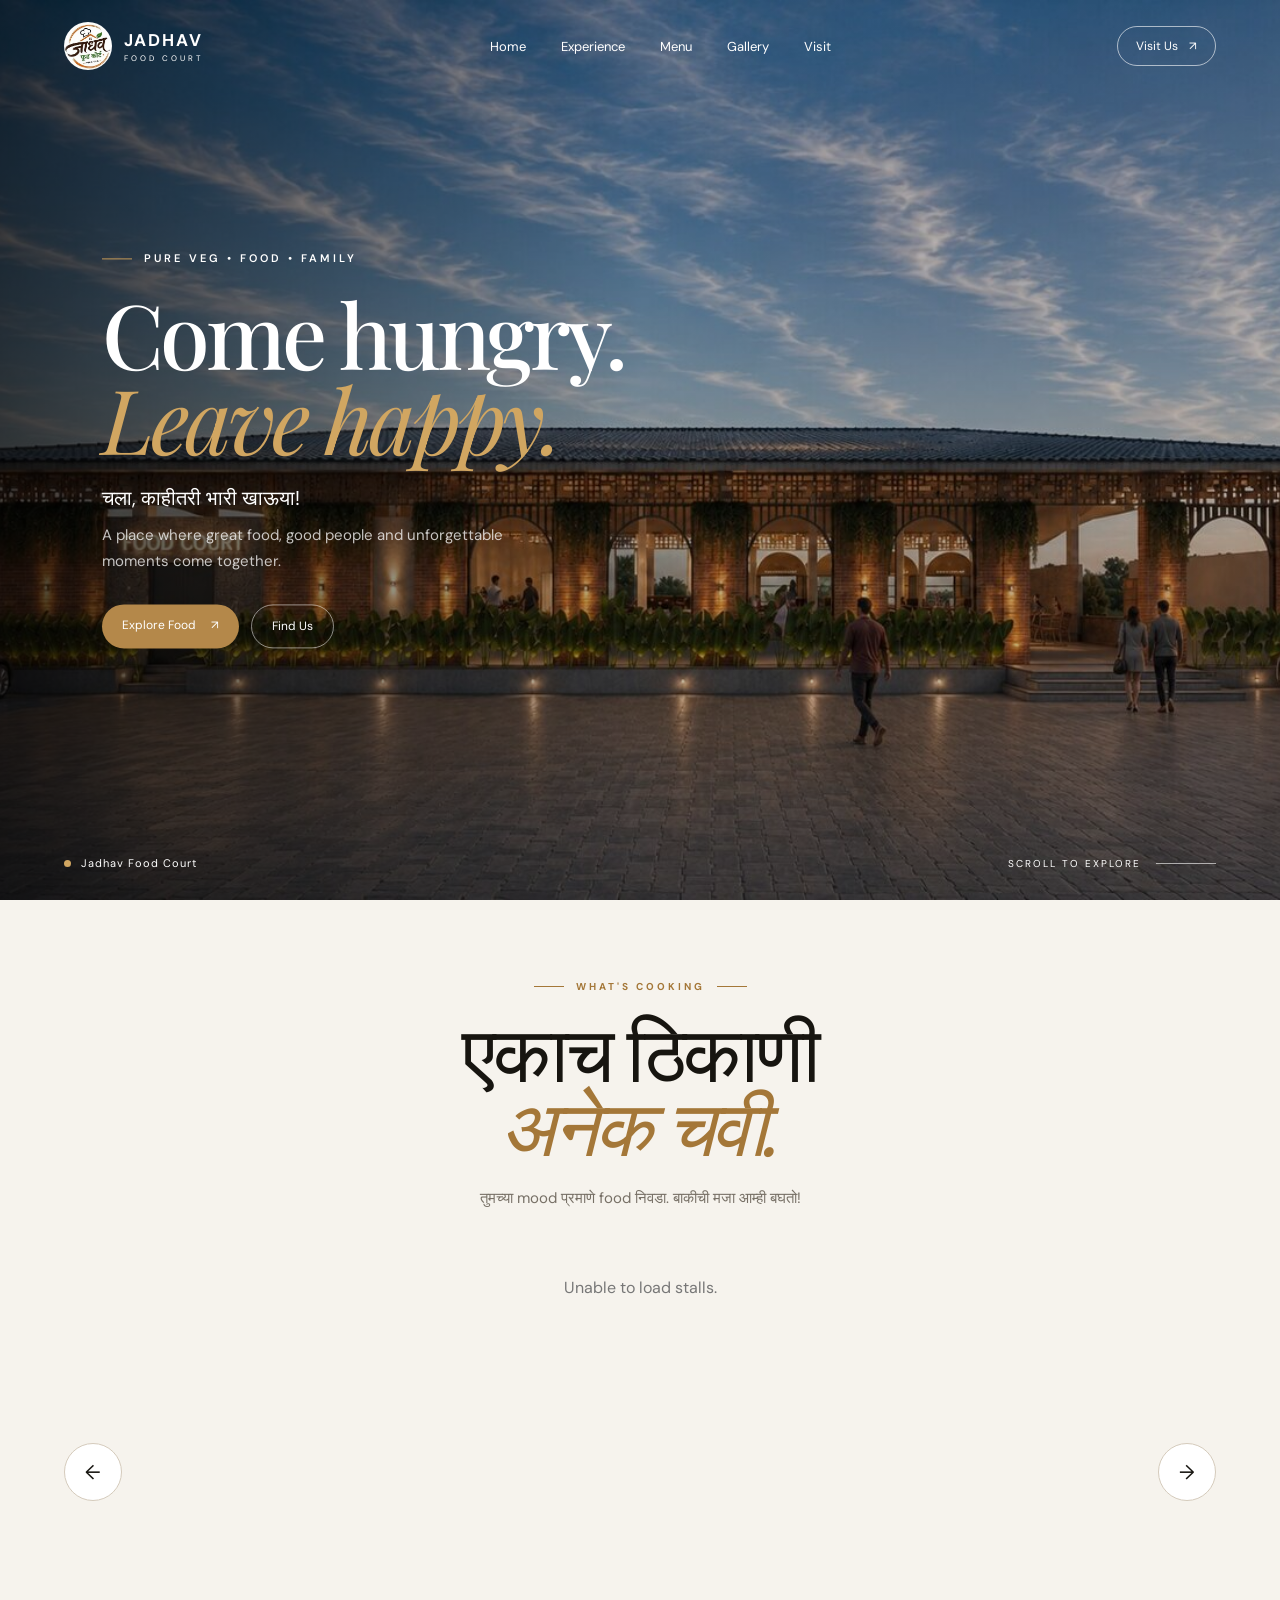
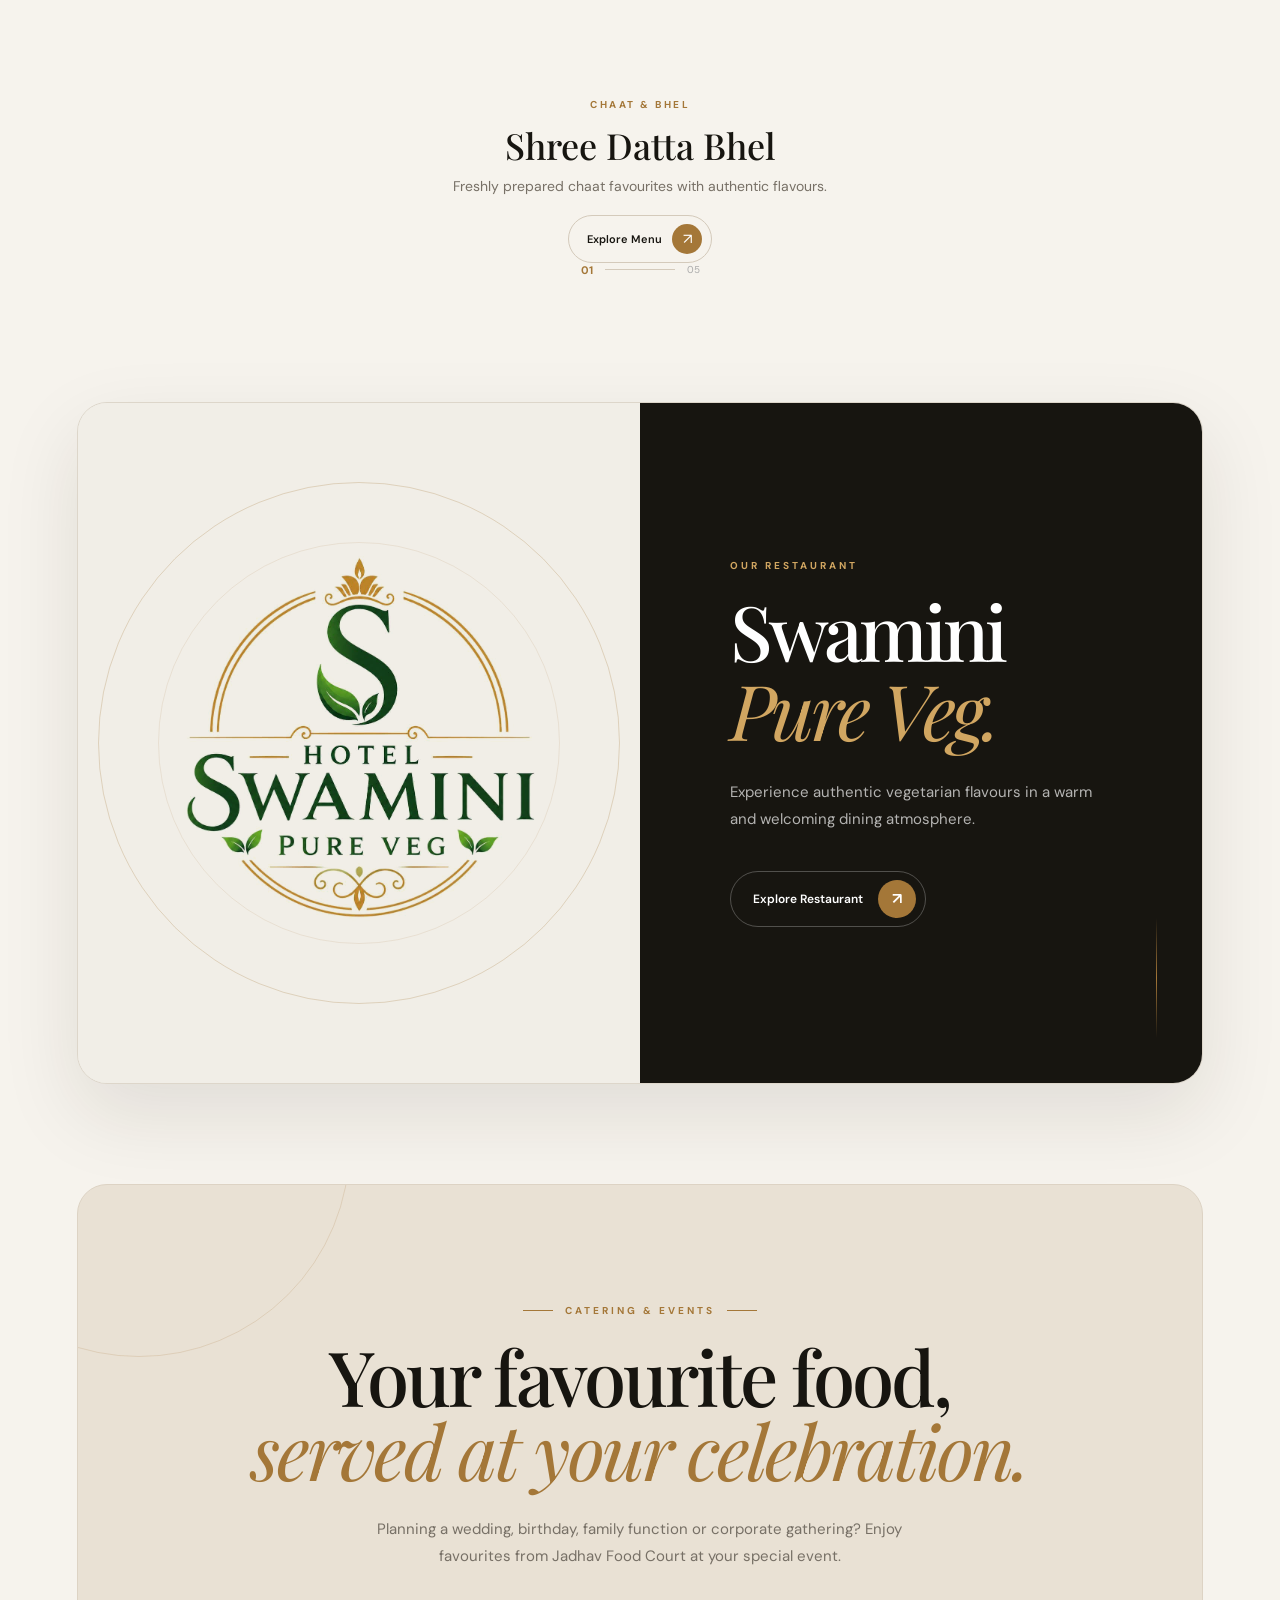
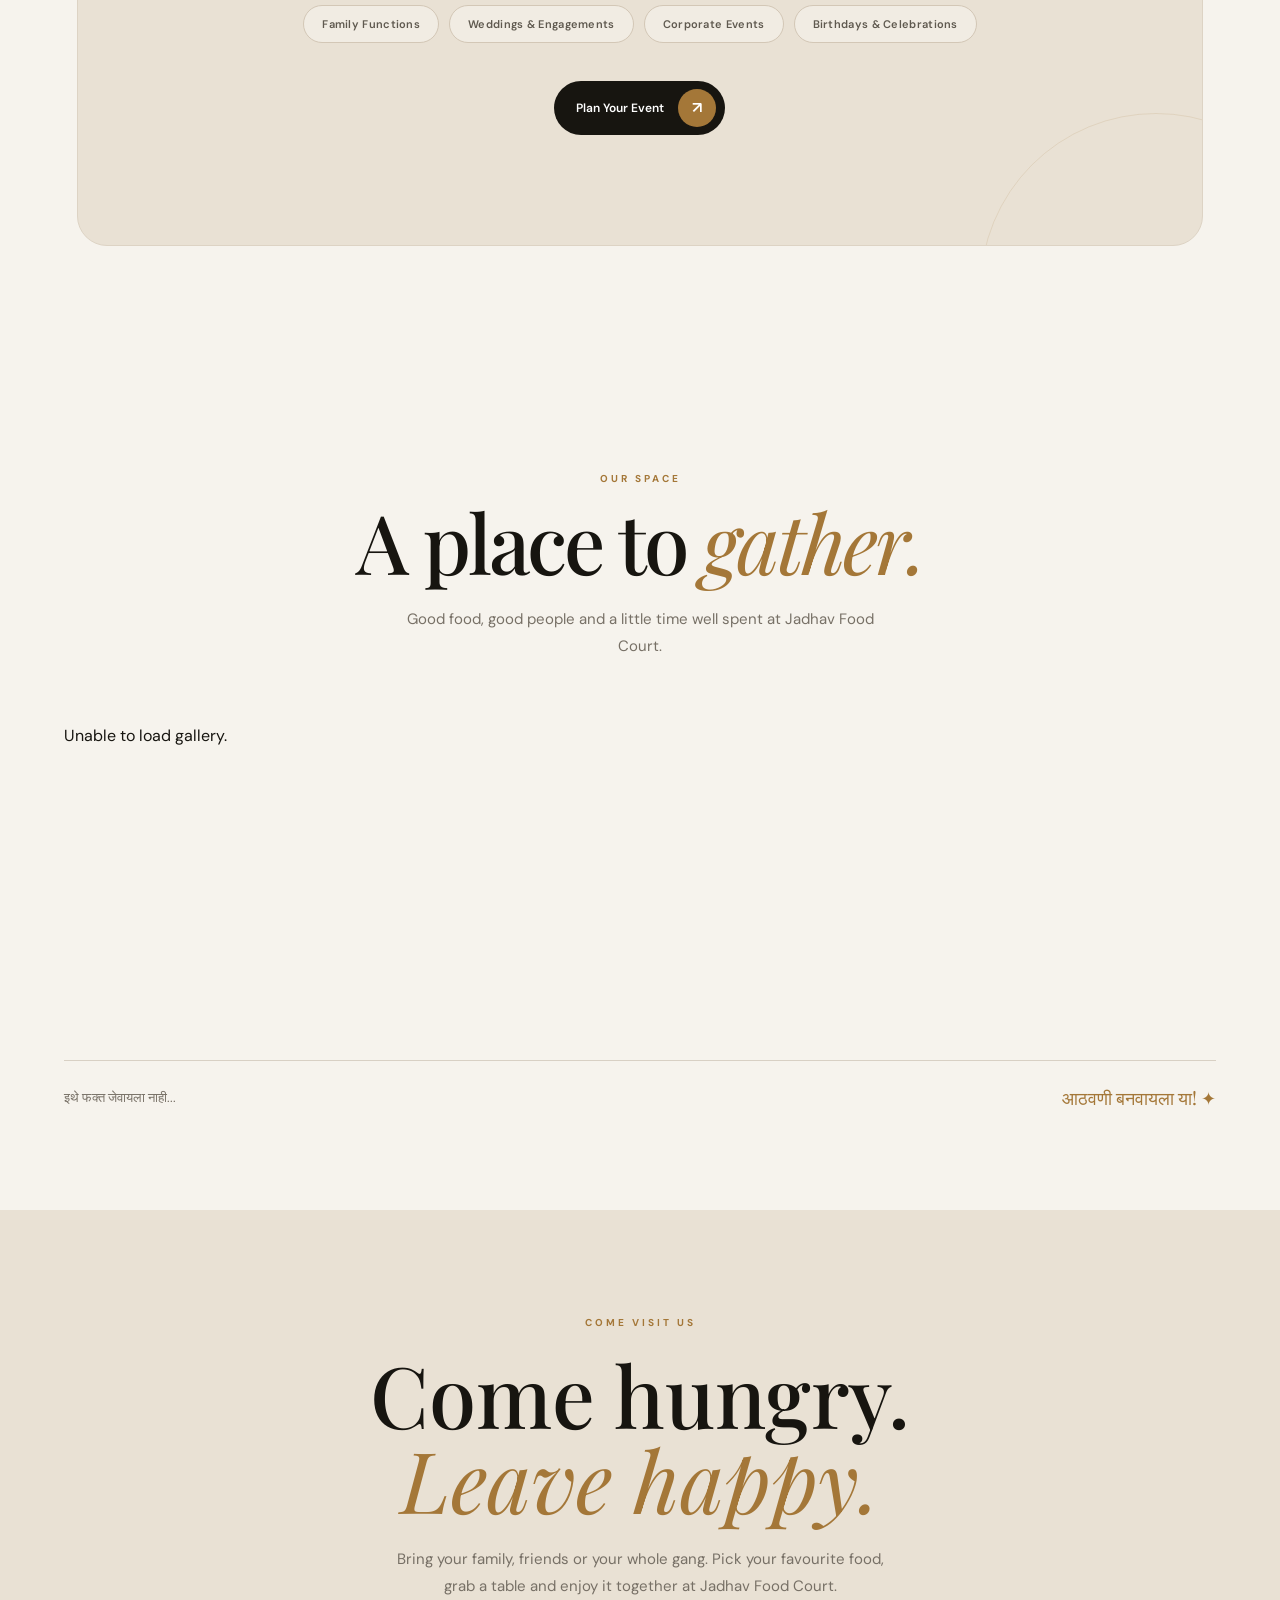
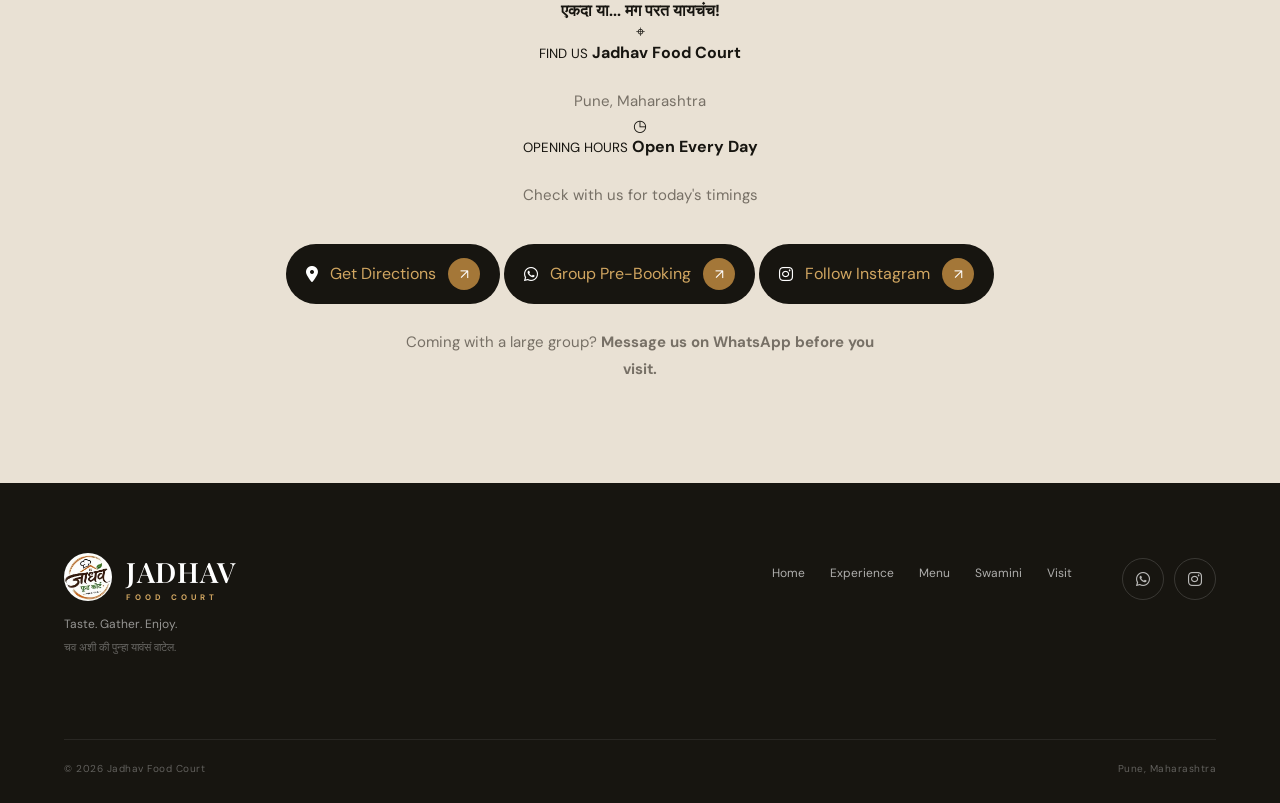
<file: index.html>
<!DOCTYPE html>
<html lang="en">

<head>

    <meta charset="UTF-8">

    <meta
        name="viewport"
        content="width=device-width, initial-scale=1.0"    >

    <title>Jadhav Food Court | Taste. Gather. Enjoy.</title>


    <!-- =====================================================
         GOOGLE FONTS
    ====================================================== -->

    <link rel="preconnect" href="https://fonts.googleapis.com">

    <link
        rel="preconnect"
        href="https://fonts.gstatic.com"
        crossorigin
    >

    <link
        href="https://fonts.googleapis.com/css2?family=DM+Sans:wght@400;500;600;700&family=Playfair+Display:ital,wght@0,500;0,600;1,500&display=swap"
        rel="stylesheet"
    >
<link
    rel="stylesheet"
    href="https://cdnjs.cloudflare.com/ajax/libs/font-awesome/6.5.2/css/all.min.css"
>

    <!-- =====================================================
         MAIN CSS
    ====================================================== -->

    <link
        rel="stylesheet"
        href="css/style.css"
    >

</head>


<body>


<!-- =====================================================
     NAVBAR
====================================================== -->

<header class="navbar">

    <a
        href="index.html"
        class="brand"
    >

        <img
            src="images/logo.jpg"
            alt="Jadhav Food Court"
            class="brand-logo"
        >

        <div class="brand-text">

            <span>JADHAV</span>

            <small>FOOD COURT</small>

        </div>

    </a>


    <nav class="nav-links">

        <a href="#home">
            Home
        </a>

        <a href="#experience">
            Experience
        </a>

        <!-- MENU PAGE -->

        <a href="menu.html">
            Menu
        </a>

        <a href="#gallery">
            Gallery
        </a>

        <a href="#visit">
            Visit
        </a>

    </nav>


    <a
        href="#visit"
        class="nav-button"
    >
        Visit Us

        <span>↗</span>

    </a>


    <button
        class="menu-toggle"
        id="menuToggle"
        aria-label="Open menu"
    >

        <span></span>
        <span></span>

    </button>

</header>



<!-- =====================================================
     MOBILE MENU
====================================================== -->

<div
    class="mobile-menu"
    id="mobileMenu"
>

    <a href="#home">
        Home
    </a>

    <a href="#experience">
        Experience
    </a>

    <a href="menu.html">
        Menu
    </a>

    <a href="#gallery">
        Gallery
    </a>

    <a href="#visit">
        Visit Us
    </a>

</div>



<!-- =====================================================
     MAIN
====================================================== -->

<main>


<!-- =====================================================
     HERO
====================================================== -->

<section
    class="hero"
    id="home"
>


    <!-- HERO IMAGE -->

    <div class="hero-image">

        <img
            src="images/hero.jpg"
            alt="Jadhav Food Court"
        >

    </div>


    <!-- DARK OVERLAY -->

    <div class="hero-overlay"></div>


    <!-- HERO CONTENT -->

    <div class="hero-content">


        <div class="hero-label">

            <span></span>

            PURE VEG • FOOD • FAMILY

        </div>


        <h1>

            Come hungry.

            <br>

            <em>
                Leave happy.
            </em>

        </h1>


        <p class="hero-marathi">

            चला, काहीतरी भारी खाऊया!

        </p>


        <p class="hero-description">

            A place where great food,
            good people and unforgettable
            moments come together.

        </p>


        <div class="hero-actions">


            <!-- =========================================
                 EXPLORE FOOD
                 GOES TO menu.html
            ========================================== -->

            <a
                href="menu.html"
                class="hero-primary"
            >

                Explore Food

                <span>↗</span>

            </a>


            <!-- FIND US -->

            <a
                href="#visit"
                class="hero-secondary"
            >

                Find Us

            </a>


        </div>


    </div>


    <!-- HERO BOTTOM -->

    <div class="hero-bottom">


        <div class="hero-location">

            <span class="location-dot"></span>

            Jadhav Food Court

        </div>


        <div class="hero-scroll">

            <span>
                Scroll to explore
            </span>

            <div class="scroll-line"></div>

        </div>


    </div>


</section>



<!-- =====================================================
     JADHAV FOOD EXPERIENCE
====================================================== -->

<section
    class="jfc-experience"
    id="experience"
>


    <!-- INTRO -->

    <div class="jfc-experience-intro">


        <span class="jfc-kicker">

            <i></i>

            WHAT'S COOKING

            <i></i>

        </span>


        <h2>

            एकाच ठिकाणी

            <em>
                अनेक चवी.
            </em>

        </h2>


        <p>

            तुमच्या mood प्रमाणे food निवडा.
            बाकीची मजा आम्ही बघतो!

        </p>


    </div>



    <!-- =================================================
         STALL CAROUSEL
    ================================================== -->

    <div class="jfc-stage">


        <button
            class="jfc-arrow jfc-arrow-prev"
            id="jfcPrev"
            aria-label="Previous stall"
        >

            ←

        </button>


        <!-- JS CREATES STALL CARDS HERE -->

        <div
            class="jfc-track"
            id="jfcTrack"
        >

        </div>


        <button
            class="jfc-arrow jfc-arrow-next"
            id="jfcNext"
            aria-label="Next stall"
        >

            →

        </button>


    </div>



    <!-- =================================================
         SELECTED STALL INFORMATION
    ================================================== -->

    <div class="jfc-info">


        <span id="jfcCategory">
            CHAAT & BHEL
        </span>


        <h3 id="jfcName">
            Shree Datta Bhel
        </h3>


        <p id="jfcText">

            Freshly prepared chaat
            favourites with authentic flavours.

        </p>


        <!-- JS CHANGES THIS LINK -->

       <a href="#" id="jfcLink">
    Explore Menu
    <b>↗</b>
</a>

    </div>



    <!-- COUNTER -->

    <div class="jfc-counter">

        <strong id="jfcCurrent">
            01
        </strong>

        <span></span>

        <small>
            05
        </small>

    </div>


</section>



<!-- =====================================================
     SWAMINI PURE VEG
     SEPARATE FROM THE STALL CAROUSEL
====================================================== -->

<section
    class="swamini-section"
    id="swamini"
>


    <div class="swamini-image">

        <img
            src="images/Swamini.jpeg"
            alt="Swamini Pure Veg Restaurant"
        >

    </div>


    <div class="swamini-content">


        <span class="swamini-label">
            OUR RESTAURANT
        </span>


        <h2>

            Swamini

            <em>
                Pure Veg.
            </em>

        </h2>


        <p>

            Experience authentic vegetarian
            flavours in a warm and welcoming
            dining atmosphere.

        </p>


        <a href="swamini.html" class="swamini-button">

            Explore Restaurant

            <span>↗</span>

        </a>


    </div>
</section>

<!-- ==================================================
     CATERING & EVENTS
================================================== -->

<section class="catering-section" id="catering">

    <div class="catering-content">

        <span class="catering-label">
            CATERING & EVENTS
        </span>

        <h2>
            Your favourite food,
            <em>served at your celebration.</em>
        </h2>

        <p>
            Planning a wedding, birthday, family function or
            corporate gathering? Enjoy favourites from
            Jadhav Food Court at your special event.
        </p>

        <div class="catering-types">

            <span>Family Functions</span>
            <span>Weddings & Engagements</span>
            <span>Corporate Events</span>
            <span>Birthdays & Celebrations</span>

        </div>

        <a
            href="https://wa.me/918087891312?text=Hi%20Jadhav%20Food%20Court%2C%20I%27m%20interested%20in%20catering%20for%20an%20event.%20Please%20share%20the%20available%20menu%20and%20details."
            class="catering-button"
            target="_blank"
        >

            Plan Your Event

            <span>↗</span>

        </a>

    </div>

</section>


<!-- =====================================================
     GALLERY PLACEHOLDER
====================================================== -->

<!-- ==================================================
     GALLERY
================================================== -->

<section class="gallery-section" id="gallery">

    <div class="section-title">

        <span>OUR SPACE</span>

        <h2>
            A place to
            <em>gather.</em>
        </h2>

        <p>
            Good food, good people and a little
            time well spent at Jadhav Food Court.
        </p>

    </div>


    <div
        class="gallery-grid"
        id="publicGallery"
    >

        <!-- Gallery images loaded from admin -->

    </div>


    <div class="gallery-bottom-line">

        <span>इथे फक्त जेवायला नाही...</span>

        <strong>आठवणी बनवायला या! ✦</strong>

    </div>

</section>



<!-- =====================================================
     VISIT SECTION
====================================================== -->

<!-- ==================================================
     VISIT JADHAV FOOD COURT
================================================== -->

<section class="visit-section" id="visit">

    <div class="visit-content">

        <span class="visit-kicker">
            COME VISIT US
        </span>

        <h2>
            Come hungry.
            <em>Leave happy.</em>
        </h2>

        <p>
            Bring your family, friends or your whole gang.
            Pick your favourite food, grab a table and
            enjoy it together at Jadhav Food Court.
        </p>


        <!-- MARATHI LINE -->

        <div class="visit-marathi">
            <span></span>

            <strong>
                एकदा या... मग परत यायचंच!
            </strong>

            <span></span>
        </div>


        <!-- DETAILS -->

        <div class="visit-details">

            <div class="visit-detail">

                <span class="visit-icon">⌖</span>

                <div>
                    <small>FIND US</small>

                    <strong>
                        Jadhav Food Court
                    </strong>

                    <p>
                        Pune, Maharashtra
                    </p>
                </div>

            </div>


            <div class="visit-detail">

                <span class="visit-icon">◷</span>

                <div>
                    <small>OPENING HOURS</small>

                    <strong>
                        Open Every Day
                    </strong>

                    <p>
                        Check with us for today's timings
                    </p>
                </div>

            </div>

        </div>


        <!-- ACTIONS -->

       <div class="visit-actions">

    <a
        href="https://share.google/V3BmTGmusRBUwps2C"
        target="_blank"
        rel="noopener"
        class="visit-button visit-map"
    >
        <i class="fa-solid fa-location-dot"></i>
        <span>Get Directions</span>
        <b>↗</b>
    </a>


    <a
        href="https://wa.me/918087891312?text=Hello%20Jadhav%20Food%20Court!%20I'd%20like%20to%20enquire%20about%20pre-booking%20seating%20for%20a%20large%20group."
        target="_blank"
        rel="noopener"
        class="visit-button visit-whatsapp"
    >
        <i class="fa-brands fa-whatsapp"></i>
        <span>Group Pre-Booking</span>
        <b>↗</b>
    </a>


    <a
        href="https://www.instagram.com/jadhavfoodcourt/"
        target="_blank"
        rel="noopener"
        class="visit-button visit-instagram"
    >
        <i class="fa-brands fa-instagram"></i>
        <span>Follow Instagram</span>
        <b>↗</b>
    </a>

</div>

        <p class="visit-booking-note">
            Coming with a large group?
            <strong>Message us on WhatsApp before you visit.</strong>
        </p>

    </div>

</section>


</main>



<!-- =====================================================
     FOOTER
====================================================== -->

<!-- ==================================================
     FOOTER
================================================== -->

<footer class="footer">

    <div class="footer-left">

        <div class="footer-brand">

            <img
                src="images/logo.jpg"
                alt="Jadhav Food Court Logo"
            >

            <div>
                <strong>JADHAV</strong>
                <span>FOOD COURT</span>
            </div>

        </div>

        <p>Taste. Gather. Enjoy.</p>

        <small class="footer-marathi">
            चव अशी की पुन्हा यावंसं वाटेल.
        </small>

    </div>


    <div class="footer-links">

        <a href="#home">Home</a>

        <a href="#experience">Experience</a>

        <a href="menu.html">Menu</a>

        <a href="swamini.html">Swamini</a>

        <a href="#visit">Visit</a>

    </div>


    <div class="footer-social">

        <a
            href="https://wa.me/918087891312"
            target="_blank"
            rel="noopener"
            aria-label="WhatsApp"
        >
            <i class="fa-brands fa-whatsapp"></i>
        </a>

        <a
            href="https://www.instagram.com/jadhavfoodcourt/"
            target="_blank"
            rel="noopener"
            aria-label="Instagram"
        >
            <i class="fa-brands fa-instagram"></i>
        </a>

    </div>


    <div class="footer-bottom">

        <span>
            © 2026 Jadhav Food Court
        </span>

        <span>
            Pune, Maharashtra
        </span>

    </div>

</footer>



<!-- =====================================================
     JAVASCRIPT
====================================================== -->

<script src="js/script.js"></script>


</body>

</html>
</file>
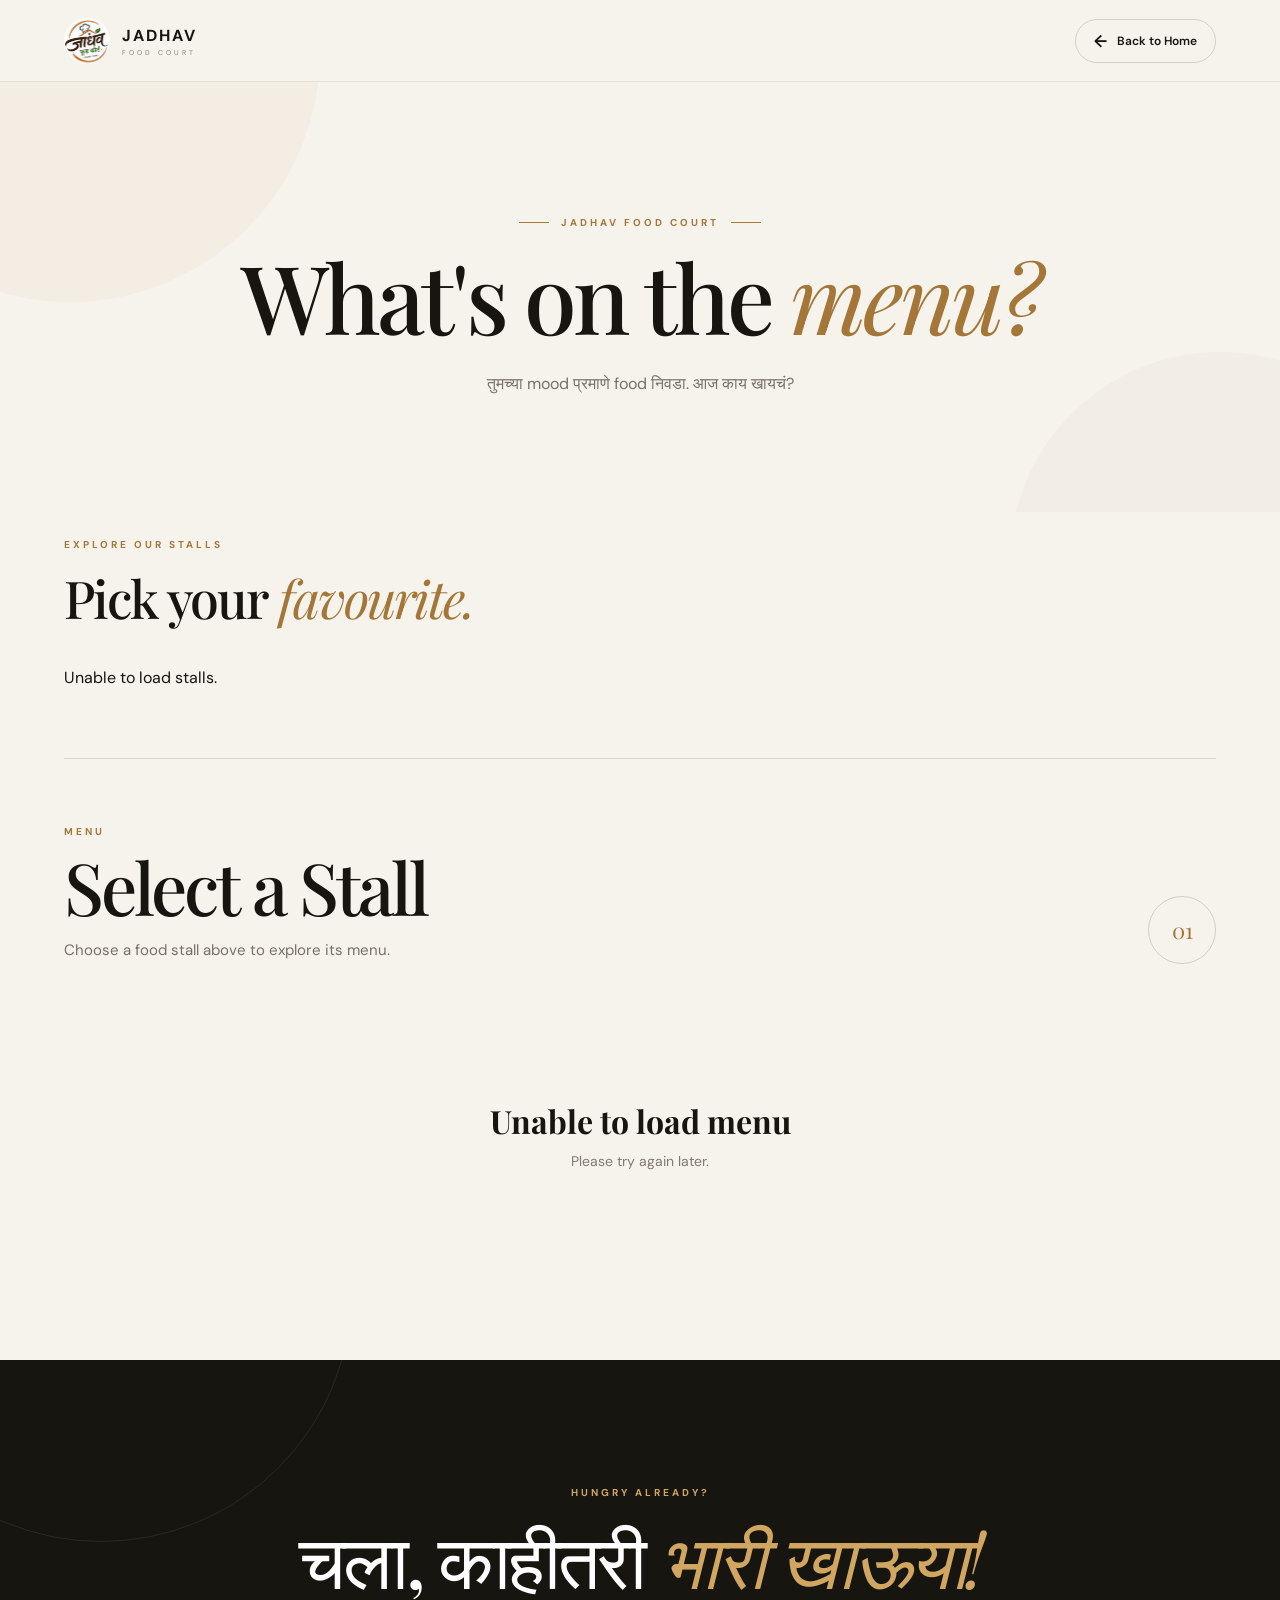
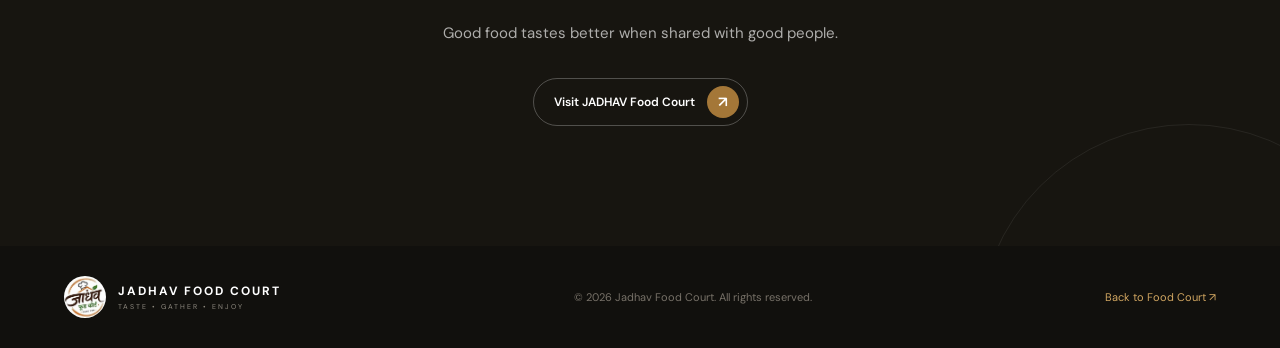
<file: menu.html>
<!DOCTYPE html>
<html lang="en">

<head>

    <meta charset="UTF-8">

    <meta
        name="viewport"
        content="width=device-width, initial-scale=1.0"    >

    <title>Menu | Jadhav Food Court</title>


    <link rel="preconnect" href="https://fonts.googleapis.com">

    <link rel="preconnect" href="https://fonts.gstatic.com" crossorigin>

    <link
        href="https://fonts.googleapis.com/css2?family=DM+Sans:wght@400;500;600;700&family=Playfair+Display:ital,wght@0,500;0,600;1,500&display=swap"
        rel="stylesheet"  >

    <link
        rel="stylesheet"
        href="css/menu.css"    >

</head>


<body>


    <!-- =========================================
         NAVBAR
    ========================================== -->

    <header class="menu-navbar">

        <a
            href="index.html"
            class="menu-brand"
        >

            <img
                src="images/logo.jpg"
                alt="Jadhav Food Court"
            >

            <div class="menu-brand-text">

                <strong>JADHAV</strong>

                <small>FOOD COURT</small>

            </div>

        </a>


        <a
            href="index.html"
            class="back-home"
        >

            <span>←</span>

            Back to Home

        </a>

    </header>



    <!-- =========================================
         MENU HERO
    ========================================== -->

    <main>

        <section class="menu-hero">

            <div class="menu-hero-content">

                <span class="menu-kicker">
                    JADHAV FOOD COURT
                </span>


                <h1>
                    What's on the
                    <em>menu?</em>
                </h1>


                <p>
                    तुमच्या mood प्रमाणे food निवडा.
                    आज काय खायचं?
                </p>

            </div>

        </section>



        <!-- =========================================
             STALL SELECTOR
        ========================================== -->

        <section class="stall-selector">

            <div class="selector-heading">

                <span>
                    EXPLORE OUR STALLS
                </span>

                <h2>
                    Pick your
                    <em>favourite.</em>
                </h2>

            </div>


            <div
                class="stall-buttons"
                id="stallButtons"
            >

                <!-- JavaScript creates buttons here -->

            </div>

        </section>

        <section
            class="selected-stall"
            id="selectedStall"
        >


            <!-- STALL HEADER -->

            <div class="stall-header">


                <div class="stall-heading">

                    <span
                        class="stall-category"
                        id="stallCategory"                    >
                        MENU
                    </span>


                    <h2
                        id="stallName"                    >
                        Select a Stall
                    </h2>


                    <p
                        id="stallDescription"                   >
                        Choose a food stall above to explore its menu.
                    </p>

                </div>


                <div class="stall-number">

                    <span id="stallNumber">
                        01
                    </span>

                </div>

            </div>



            <!-- =========================================
                 MENU GRID
            ========================================== -->

            <div
                class="menu-grid"
                id="menuGrid"
            >

                <!-- JavaScript adds menu items here -->

            </div>


        </section>



        <!-- =========================================
             BOTTOM CTA
        ========================================== -->

        <section class="menu-cta">

            <div class="menu-cta-content">

                <span>
                    HUNGRY ALREADY?
                </span>


                <h2>
                    चला, काहीतरी
                    <em>भारी खाऊया!</em>
                </h2>


                <p>
                    Good food tastes better
                    when shared with good people.
                </p>


                <a
                    href="index.html#visit"
                    class="visit-button"
                >

                    Visit JADHAV Food Court

                    <span>↗</span>

                </a>

            </div>

        </section>

    </main>



    <!-- =========================================
         FOOTER
    ========================================== -->

    <footer class="menu-footer">

        <div class="footer-brand">

            <img
                src="images/logo.jpg"
                alt="Jadhav Food Court"
            >


            <div>

                <strong>
                    JADHAV FOOD COURT
                </strong>

                <small>
                    TASTE • GATHER • ENJOY
                </small>

            </div>

        </div>


        <p>
            © 2026 Jadhav Food Court.
            All rights reserved.
        </p>


        <a href="index.html">
            Back to Food Court ↗
        </a>

    </footer>



    <!-- =========================================
         MENU JAVASCRIPT
    ========================================== -->

    <script src="./js/menu.js"></script>


</body>

</html>
</file>
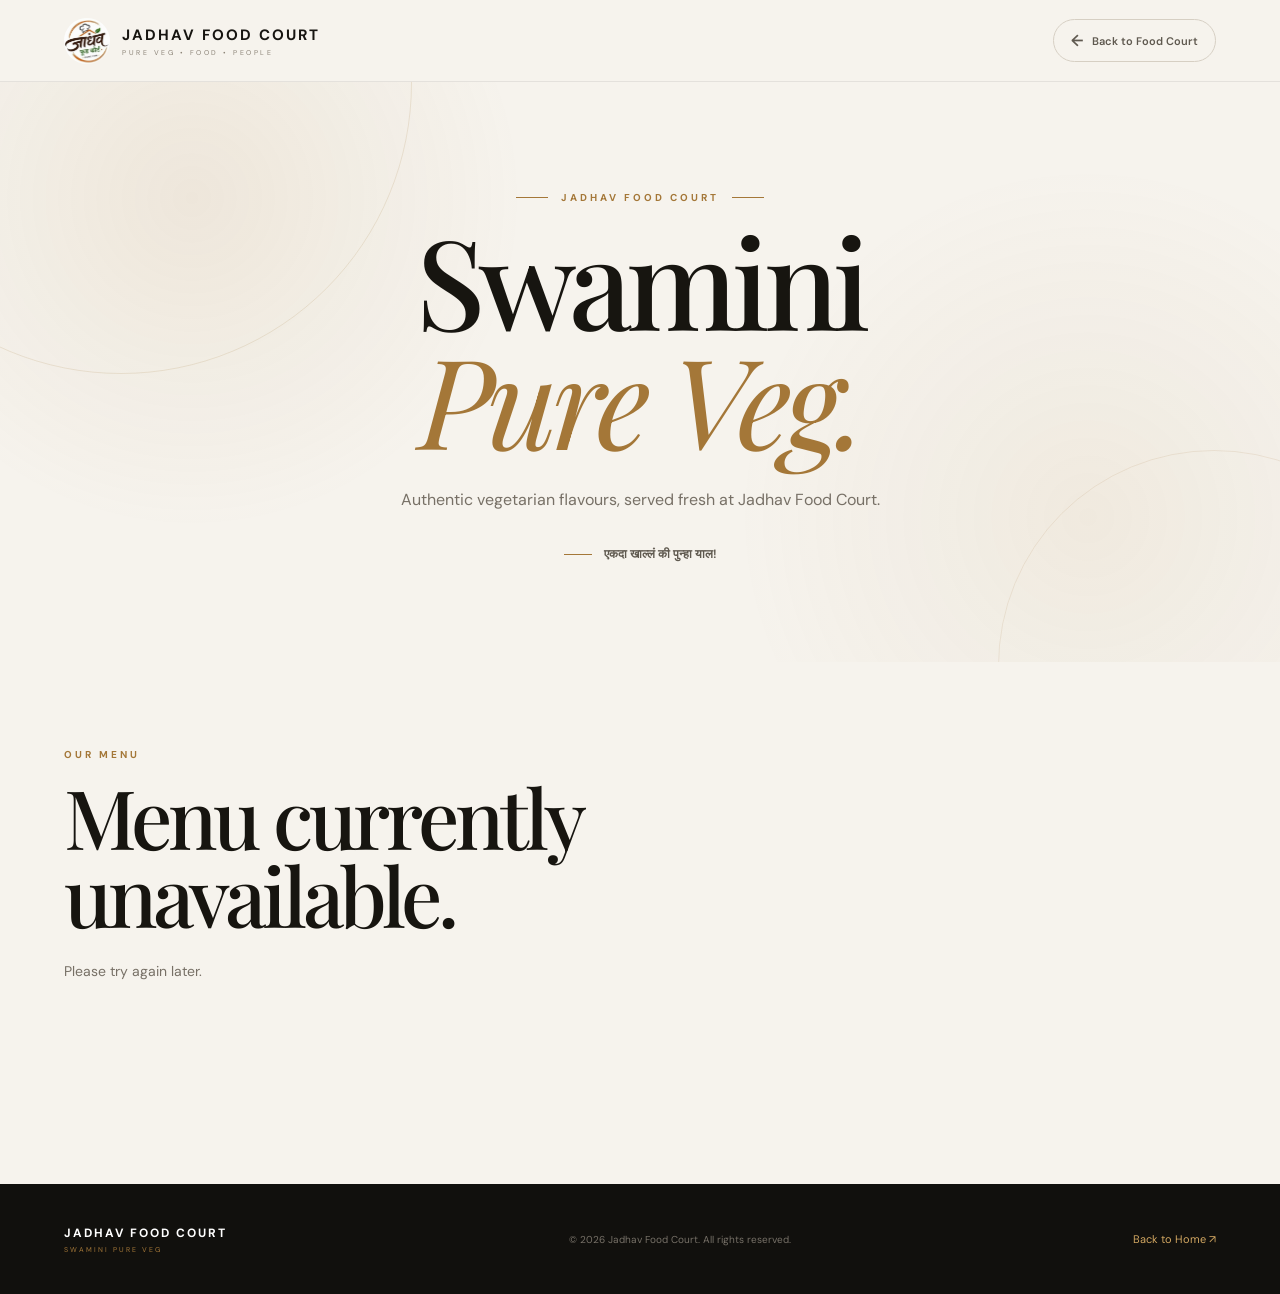
<file: swamini.html>
<!DOCTYPE html>
<html lang="en">

<head>

    <meta charset="UTF-8">
    <meta name="viewport" content="width=device-width, initial-scale=1.0">

    <title>Swamini Pure Veg | Jadhav Food Court</title>

    <!-- GOOGLE FONTS -->
    <link rel="preconnect" href="https://fonts.googleapis.com">
    <link rel="preconnect" href="https://fonts.gstatic.com" crossorigin>

    <link
        href="https://fonts.googleapis.com/css2?family=DM+Sans:wght@400;500;600;700&family=Playfair+Display:ital,wght@0,400;0,500;0,600;1,400&display=swap"
        rel="stylesheet"
    >

    <!-- SWAMINI CSS -->
    <link rel="stylesheet" href="css/swamini.css">

</head>


<body>


    <!-- ==================================================
         NAVBAR
    ================================================== -->

    <header class="swamini-navbar">

        <a href="index.html" class="swamini-brand">

            <img
                src="images/logo.jpg"
                alt="Jadhav Food Court"
            >

            <div>
                <strong>JADHAV FOOD COURT</strong>
                <small>PURE VEG • FOOD • PEOPLE</small>
            </div>

        </a>


        <a href="index.html" class="swamini-back">

            <span>←</span>

            Back to Food Court

        </a>

    </header>



    <!-- ==================================================
         HERO
    ================================================== -->

    <main>

        <section class="swamini-hero">

            <div class="swamini-hero-content">

                <span class="swamini-kicker">
                    JADHAV FOOD COURT
                </span>


                <h1>

                    Swamini

                    <em>Pure Veg.</em>

                </h1>


                <p>

                    Authentic vegetarian flavours,
                    served fresh at Jadhav Food Court.

                </p>


                <div class="swamini-hero-note">

                    <span></span>

                    <strong>एकदा खाल्लं की पुन्हा याल!</strong>

                </div>

            </div>

        </section>



        <!-- ==================================================
             MENU INTRO
        ================================================== -->

        <section class="swamini-menu-section">

            <div class="swamini-section-heading">

                <span>OUR MENU</span>

                <h2>

                    Something for

                    <em>everyone.</em>

                </h2>

                <p>

                    Explore our selection of vegetarian
                    favourites. Menu items and prices can
                    be updated anytime.

                </p>

            </div>

<div id="swaminiPublicMenu">

    <p class="swamini-menu-loading">
        Loading menu...
    </p>

</div>
        <!-- ==================================================
             FOOD COURT CTA
        ================================================== -->

        <section class="swamini-cta">

            <span>
                PART OF JADHAV FOOD COURT
            </span>
            <h2>

                Good food is better

                <em>when shared.</em>

            </h2>
            <p>

                Pick your favourite from Swamini
                or any of our food stalls and enjoy
                it together at our common seating area.

            </p>


            <a href="index.html">

                Explore Jadhav Food Court

                <b>↗</b>

            </a>

        </section>

    </main>


    <!-- ==================================================
         FOOTER
    ================================================== -->

    <footer class="swamini-footer">

        <div>

            <strong>JADHAV FOOD COURT</strong>

            <small>
                SWAMINI PURE VEG
            </small>

        </div>


        <p>
            © 2026 Jadhav Food Court. All rights reserved.
        </p>


        <a href="index.html">
            Back to Home ↗
        </a>

    </footer>
<script src="js/swamini-menu.js"></script>

</body>

</html>
</file>
<file: css/style.css>
/* =========================================================
   JADHAV FOOD COURT
   MAIN STYLE SHEET
========================================================= */


/* =========================================================
   RESET
========================================================= */

* {
    margin: 0;
    padding: 0;
    box-sizing: border-box;
}

html {
    scroll-behavior: smooth;
}

body {
    font-family: "DM Sans", sans-serif;
    background: #f6f3ed;
    color: #171510;
    overflow-x: hidden;
}

a {
    color: inherit;
    text-decoration: none;
}

button {
    font-family: inherit;
}


/* =========================================================
   NAVBAR
========================================================= */

.navbar {
    position: absolute;
    top: 0;
    left: 0;

    z-index: 100;

    width: 100%;

    padding: 22px 5%;

    display: flex;
    align-items: center;
    justify-content: space-between;

    color: white;
}

.brand {
    display: flex;
    align-items: center;
    gap: 12px;
}

.brand-logo {
    width: 48px;
    height: 48px;

    object-fit: cover;

    border-radius: 50%;
}

.brand-text {
    display: flex;
    flex-direction: column;
}

.brand-text span {
    font-size: 17px;
    font-weight: 700;
    letter-spacing: 2px;
}

.brand-text small {
    margin-top: 2px;

    font-size: 8px;
    letter-spacing: 3px;
}

.nav-links {
    display: flex;
    align-items: center;
    gap: 35px;
}

.nav-links a {
    font-size: 13px;

    transition:
        opacity 0.3s ease,
        color 0.3s ease;
}

.nav-links a:hover {
    opacity: 0.6;
}

.nav-button {
    padding: 11px 18px;

    border: 1px solid rgba(255, 255, 255, 0.6);

    border-radius: 50px;

    font-size: 12px;

    transition:
        background 0.3s ease,
        color 0.3s ease;
}

.nav-button span {
    margin-left: 8px;
}

.nav-button:hover {
    background: white;
    color: #171510;
}


/* =========================================================
   MOBILE MENU BUTTON
========================================================= */

.menu-toggle {
    display: none;

    background: none;
    border: 0;

    cursor: pointer;
}

.menu-toggle span {
    display: block;

    width: 25px;
    height: 1px;

    background: white;
}

.menu-toggle span + span {
    margin-top: 6px;
}


/* =========================================================
   MOBILE MENU
========================================================= */

.mobile-menu {
    position: fixed;

    z-index: 99;

    top: 0;
    left: 0;

    width: 100%;
    height: 100vh;

    padding-top: 120px;

    display: none;
    flex-direction: column;
    align-items: center;

    gap: 30px;

    background: #171510;

    color: white;
}

.mobile-menu a {
    font-family: "Playfair Display", serif;

    font-size: 32px;
}


/* =========================================================
   HERO
========================================================= */

.hero {
    position: relative;

    height: 100vh;
    min-height: 700px;

    overflow: hidden;

    color: white;
}

.hero-image,
.hero-overlay {
    position: absolute;
    inset: 0;
}

.hero-image img {
    width: 100%;
    height: 100%;

    display: block;

    object-fit: cover;
}

.hero-overlay {
    background:
        linear-gradient(
            90deg,
            rgba(0, 0, 0, 0.72),
            rgba(0, 0, 0, 0.25),
            rgba(0, 0, 0, 0.25)
        );
}

.hero-content {
    position: absolute;

    left: 8%;
    top: 50%;

    transform: translateY(-50%);

    max-width: 650px;

    z-index: 2;
}

.hero-label {
    display: flex;
    align-items: center;

    gap: 12px;

    margin-bottom: 25px;

    font-size: 11px;

    font-weight: 600;

    letter-spacing: 3px;
}

.hero-label span {
    width: 30px;
    height: 1px;

    background: #c59a58;
}

.hero h1 {
    font-family: "Playfair Display", serif;

    font-size: clamp(55px, 7vw, 100px);

    line-height: 0.95;

    font-weight: 500;

    letter-spacing: -4px;
}

.hero h1 em {
    color: #d1a661;

    font-weight: 400;
}

.hero-marathi {
    margin-top: 25px;

    font-size: 20px;
}

.hero-description {
    max-width: 430px;

    margin-top: 12px;

    color: rgba(255, 255, 255, 0.75);

    font-size: 15px;

    line-height: 1.7;
}

.hero-actions {
    display: flex;

    gap: 12px;

    margin-top: 30px;
}

.hero-primary,
.hero-secondary {
    padding: 13px 20px;

    border-radius: 50px;

    font-size: 12px;

    transition:
        transform 0.3s ease,
        background 0.3s ease;
}

.hero-primary {
    background: #b4884a;

    color: white;
}

.hero-primary span {
    margin-left: 12px;
}

.hero-primary:hover {
    transform: translateY(-3px);

    background: #a47738;
}

.hero-secondary {
    border: 1px solid rgba(255, 255, 255, 0.5);
}

.hero-secondary:hover {
    background: white;

    color: #171510;
}

.hero-bottom {
    position: absolute;

    z-index: 2;

    left: 5%;
    right: 5%;

    bottom: 30px;

    display: flex;

    justify-content: space-between;

    align-items: center;
}

.hero-location {
    display: flex;

    align-items: center;

    gap: 10px;

    font-size: 11px;

    letter-spacing: 1px;
}

.location-dot {
    width: 7px;
    height: 7px;

    border-radius: 50%;

    background: #d1a661;
}

.hero-scroll {
    display: flex;

    align-items: center;

    gap: 15px;

    font-size: 10px;

    letter-spacing: 2px;

    text-transform: uppercase;
}

.scroll-line {
    width: 60px;
    height: 1px;

    background: rgba(255, 255, 255, 0.6);
}


/* =========================================================
   EXPERIENCE SECTION
========================================================= */

.jfc-experience {
    position: relative;

    min-height: auto;

    padding: 80px 0 25px;

    overflow: hidden;

    background: #f6f3ed;
}


/* =========================================================
   EXPERIENCE INTRO
========================================================= */

.jfc-experience-intro {
    width: 90%;

    max-width: 750px;

    margin: 0 auto 65px;

    text-align: center;
}

.jfc-kicker {
    display: flex;

    align-items: center;

    justify-content: center;

    gap: 12px;

    margin-bottom: 20px;

    color: #a47738;

    font-size: 10px;

    font-weight: 700;

    letter-spacing: 3px;
}

.jfc-kicker i {
    display: block;

    width: 30px;

    height: 1px;

    background: #a47738;
}

.jfc-experience-intro h2 {
    font-family: "Playfair Display", serif;

    font-size: clamp(50px, 7vw, 78px);

    line-height: 0.95;

    font-weight: 500;

    letter-spacing: -3px;
}

.jfc-experience-intro h2 em {
    display: block;

    color: #a47738;

    font-style: italic;

    font-weight: 400;
}

.jfc-experience-intro p {
    max-width: 450px;

    margin: 25px auto 0;

    color: #777066;

    font-size: 15px;

    line-height: 1.7;
}


/* =========================================================
   CAROUSEL STAGE
========================================================= */

.jfc-stage {
    position: relative;
    width: 100%;
    height: 390px;
}
.jfc-track {
    position: relative;

    width: 100%;

    height: 100%;
}




.jfc-card {
    position: absolute;

    left: 50%;
    top: 50%;

    width: 330px;
    height: 400px;

    overflow: hidden;

    background: #f1eee7;

    border-radius: 24px;

    box-shadow:
        0 25px 60px rgba(0,0,0,.14),
        0 5px 15px rgba(0,0,0,.06);

    transition:
        transform .7s cubic-bezier(.22,1,.36,1),
        opacity .6s ease,
        filter .6s ease;
}


/* ==================================================
   CARD IMAGE — KEEP LOGOS CLEAR
================================================== */

.jfc-card img {
    width: 100%;
    height: 100%;

    display: block;

    object-fit: contain;

    padding: 18px;

    background: #ffffff;

    transition:
        transform .8s cubic-bezier(.22,1,.36,1);
}


/* Slight zoom only */

.jfc-card:hover img {
    transform: scale(1.04);
}


/* ==================================================
   CARD GRADIENT — VERY LIGHT
================================================== */

.jfc-card::after {
    content: "";

    position: absolute;

    inset: 0;

    background:
        linear-gradient(
            to bottom,
            transparent 65%,
            rgba(0,0,0,.28)
        );

    pointer-events: none;

    z-index: 2;
}


/* ==================================================
   CARD NAME
================================================== */

.jfc-card-name {
    position: absolute;

    z-index: 5;

    left: 20px;
    right: 20px;
    bottom: 18px;

    color: white;

    font-size: 11px;
    font-weight: 700;

    letter-spacing: 1.2px;

    text-transform: uppercase;

    text-shadow:
        0 2px 8px rgba(0,0,0,.45);
}


/* ==================================================
   CARD NUMBER
================================================== */

.jfc-card-number {
    position: absolute;

    z-index: 6;

    top: 15px;
    left: 15px;

    width: 32px;
    height: 32px;

    display: flex;
    align-items: center;
    justify-content: center;

    border-radius: 50%;

    background: rgba(255,255,255,.85);

    color: #5f594f;

    font-size: 10px;
    font-weight: 700;

    box-shadow:
        0 4px 12px rgba(0,0,0,.08);
}


/* =========================================================
   CAROUSEL ARROWS
========================================================= */

.jfc-arrow {
    position: absolute;

    z-index: 20;

    top: 50%;

    width: 58px;
    height: 58px;

    border: 1px solid #d4cabb;

    border-radius: 50%;

    background: white;

    color: #171510;

    font-size: 20px;

    cursor: pointer;

    transform: translateY(-50%);

    transition:
        all 0.3s ease;
}

.jfc-arrow-prev {
    left: 5%;
}

.jfc-arrow-next {
    right: 5%;
}

.jfc-arrow:hover {
    background: #a47738;

    border-color: #a47738;

    color: white;

    transform:
        translateY(-50%)
        scale(1.05);
}


/* =========================================================
   CAROUSEL INFORMATION
========================================================= */

.jfc-info {
    min-height: 170px;

    margin-top: 25px;

    text-align: center;
}

.jfc-info span:first-child {
    color: #a47738;

    font-size: 10px;

    font-weight: 700;

    letter-spacing: 2.5px;
}

.jfc-info h3 {
    margin-top: 8px;

    font-family: "Playfair Display", serif;

    font-size: 36px;

    font-weight: 500;
}

.jfc-info p {
    margin-top: 8px;

    color: #777066;

    font-size: 14px;
}

.jfc-info a {
    display: inline-flex;

    align-items: center;

    gap: 10px;

    margin-top: 20px;

    padding: 8px 9px 8px 18px;

    border: 1px solid #d4cabb;

    border-radius: 50px;

    font-size: 11px;

    font-weight: 600;

    transition:
        background 0.3s ease,
        color 0.3s ease,
        transform 0.3s ease;
}

.jfc-info a b {
    width: 30px;
    height: 30px;

    display: flex;

    align-items: center;
    justify-content: center;

    border-radius: 50%;

    background: #a47738;

    color: white;

    font-size: 15px;

    font-weight: 400;
}

.jfc-info a:hover {
    background: #a47738;

    color: white;

    transform: translateY(-2px);
}

.jfc-info a:hover b {
    background: white;

    color: #a47738;
}


/* =========================================================
   CAROUSEL COUNTER
========================================================= */

.jfc-counter {
    display: flex;

    justify-content: center;

    align-items: center;

    gap: 12px;
}

.jfc-counter strong {
    color: #a47738;

    font-size: 11px;
}

.jfc-counter span {
    width: 70px;

    height: 1px;

    background: #d4cabb;
}

.jfc-counter small {
    color: #aaa;

    font-size: 10px;
}

/* ==================================================
   SWAMINI RESTAURANT SECTION
================================================== */

.swamini-section {
    width: 88%;
    max-width: 1380px;
    min-height: 680px;

    margin: 100px auto;

    display: grid;
    grid-template-columns: 1fr 1fr;

    overflow: hidden;

    background: #f1eee7;

    border: 1px solid #ddd6ca;
    border-radius: 30px;

    box-shadow:
        0 30px 80px rgba(35, 28, 18, .10);
}


/* ==================================================
   IMAGE SIDE
================================================== */

.swamini-image {
    position: relative;

    min-height: 680px;

    display: flex;
    align-items: center;
    justify-content: center;

    padding: 70px;

    background: #f1eee7;

    overflow: hidden;
}


/* Decorative circle behind logo */

.swamini-image::before {
    content: "";

    position: absolute;

    width: 520px;
    height: 520px;

    border: 1px solid rgba(164, 119, 56, .25);

    border-radius: 50%;
}


/* Second decorative circle */

.swamini-image::after {
    content: "";

    position: absolute;

    width: 400px;
    height: 400px;

    border: 1px solid rgba(164, 119, 56, .12);

    border-radius: 50%;
}


/* LOGO */

.swamini-image img {
    position: relative;
    z-index: 2;

    width: 100%;
    max-width: 530px;
    height: 530px;

    display: block;

    object-fit: contain;

    mix-blend-mode: multiply;

    filter: contrast(1.03);

    transition:
        transform .7s cubic-bezier(.22,1,.36,1);
}


.swamini-section:hover .swamini-image img {
    transform: scale(1.025);
}


/* ==================================================
   CONTENT SIDE
================================================== */

.swamini-content {
    position: relative;
    z-index: 2;

    display: flex;
    flex-direction: column;
    justify-content: center;

    padding: 90px;

    background: #171510;

    color: white;
}


/* Decorative gold line */

.swamini-content::after {
    content: "";

    position: absolute;

    right: 45px;
    bottom: 45px;

    width: 1px;
    height: 120px;

    background: linear-gradient(
        to bottom,
        transparent,
        #a47738,
        transparent
    );
}


/* LABEL */

.swamini-label {
    display: block;

    margin-bottom: 25px;

    color: #d1a661;

    font-size: 10px;
    font-weight: 700;

    letter-spacing: 3px;
}


/* HEADING */

.swamini-content h2 {
    font-family: "Playfair Display", serif;

    font-size: clamp(60px, 6vw, 92px);

    line-height: .88;

    font-weight: 500;

    letter-spacing: -4px;
}


.swamini-content h2 em {
    display: block;

    margin-top: 12px;

    color: #d1a661;

    font-style: italic;

    font-weight: 400;
}


/* DESCRIPTION */

.swamini-content p {
    max-width: 500px;

    margin-top: 35px;

    color: rgba(255,255,255,.68);

    font-size: 15px;

    line-height: 1.8;
}


/* ==================================================
   BUTTON
================================================== */

.swamini-button {
    width: fit-content;

    display: inline-flex;
    align-items: center;
    gap: 15px;

    margin-top: 38px;

    padding: 8px 9px 8px 22px;

    border: 1px solid rgba(255,255,255,.25);

    border-radius: 50px;

    color: white;

    font-size: 12px;
    font-weight: 600;

    transition:
        background .35s ease,
        border-color .35s ease,
        transform .35s ease;
}


.swamini-button span {
    width: 38px;
    height: 38px;

    display: flex;
    align-items: center;
    justify-content: center;

    border-radius: 50%;

    background: #a47738;

    color: white;

    font-size: 16px;

    transition:
        transform .35s ease;
}


.swamini-button:hover {
    background: rgba(255,255,255,.06);

    border-color: #a47738;

    transform: translateY(-3px);
}


.swamini-button:hover span {
    transform: rotate(45deg);
}


/* ==================================================
   TABLET
================================================== */

@media (max-width: 900px) {

    .swamini-section {
        width: 90%;

        grid-template-columns: 1fr;

        margin: 80px auto;
    }


    .swamini-image {
        min-height: 500px;

        padding: 50px;
    }


    .swamini-image img {
        width: 80%;
        max-width: 450px;

        height: 430px;
    }


    .swamini-content {
        min-height: 500px;

        padding: 65px;
    }

}



/* ==================================================
   MOBILE
================================================== */

@media (max-width: 600px) {

    .swamini-section {
        width: 92%;

        margin: 70px auto;

        border-radius: 22px;
    }


    .swamini-image {
        min-height: 420px;

        padding: 25px;
    }


    .swamini-image::before {
        width: 330px;
        height: 330px;
    }


    .swamini-image img {
        max-width: 330px;
        max-height: 390px;
    }


    .swamini-content {
        padding: 50px 30px 55px;
    }


    .swamini-content h2 {
        font-size: 58px;

        letter-spacing: -2px;
    }


    .swamini-content p {
        font-size: 14px;

        margin-top: 25px;
    }

}


/* ==================================================
   SMALL MOBILE
================================================== */

@media (max-width: 400px) {

    .swamini-image {
        min-height: 350px;
    }


    .swamini-image img {
        max-width: 280px;
        max-height: 330px;
    }


    .swamini-content {
        padding: 40px 25px 45px;
    }


    .swamini-content h2 {
        font-size: 48px;
    }

}


/* =========================================================
   GALLERY
========================================================= */

/* =========================================================
   GALLERY — JADHAV FOOD COURT
========================================================= */

.gallery-section {
    position: relative;

    padding: 120px 5% 100px;

    background: #f6f3ed;

    overflow: hidden;
}


/* =========================================================
   GALLERY HEADING
========================================================= */

.gallery-section .section-title {
    max-width: 760px;

    margin: 0 auto 65px;

    text-align: center;
}

.gallery-section .section-title > span {
    display: inline-block;

    color: #a47738;

    font-size: 10px;
    font-weight: 700;

    letter-spacing: 3px;
}

.gallery-section .section-title h2 {
    margin-top: 16px;

    font-family: "Playfair Display", serif;

    font-size: clamp(50px, 7vw, 82px);

    line-height: .95;

    font-weight: 500;

    letter-spacing: -3px;
}

.gallery-section .section-title h2 em {
    color: #a47738;

    font-style: italic;

    font-weight: 400;
}

.gallery-section .section-title p {
    max-width: 500px;

    margin: 25px auto 0;

    color: #777066;

    font-size: 15px;

    line-height: 1.8;
}


/* =========================================================
   GALLERY GRID
========================================================= */

.gallery-grid {
    width: 100%;
    max-width: 1350px;

    margin: 0 auto;

    display: grid;

    grid-template-columns: 1.25fr .85fr .85fr;

    grid-auto-rows: 280px;

    gap: 18px;
}


/* =========================================================
   GALLERY ITEM
========================================================= */

.gallery-item {
    position: relative;

    overflow: hidden;

    min-height: 280px;

    background: #e8e2d7;

    border-radius: 20px;

    box-shadow:
        0 15px 40px rgba(40, 30, 15, .07);

    cursor: pointer;
}


/* LARGE IMAGE */

.gallery-large {
    grid-row: span 2;
}


/* WIDE IMAGE */

.gallery-wide {
    grid-column: span 2;
}


/* =========================================================
   IMAGE
========================================================= */

.gallery-item img {
    width: 100%;
    height: 100%;

    display: block;

    object-fit: cover;

    transition:
        transform .8s cubic-bezier(.22, 1, .36, 1),
        filter .6s ease;
}


/* =========================================================
   IMAGE OVERLAY
========================================================= */

.gallery-item::after {
    content: "";

    position: absolute;

    inset: 0;

    background:
        linear-gradient(
            to bottom,
            transparent 45%,
            rgba(0, 0, 0, .65)
        );

    opacity: .65;

    pointer-events: none;

    transition: opacity .4s ease;
}


/* =========================================================
   HOVER
========================================================= */

.gallery-item:hover img {
    transform: scale(1.07);
}

.gallery-item:hover::after {
    opacity: .9;
}


/* =========================================================
   CAPTION
========================================================= */

.gallery-caption {
    position: absolute;

    z-index: 3;

    left: 22px;
    right: 22px;
    bottom: 20px;

    display: flex;

    align-items: center;

    justify-content: space-between;

    gap: 15px;

    color: white;

    transform: translateY(8px);

    opacity: .85;

    transition:
        transform .4s ease,
        opacity .4s ease;
}

.gallery-item:hover .gallery-caption {
    transform: translateY(0);

    opacity: 1;
}

.gallery-caption span {
    font-size: 9px;

    letter-spacing: 2px;

    color: #d1a661;
}

.gallery-caption strong {
    font-size: 11px;

    font-weight: 600;

    letter-spacing: 1px;

    text-transform: uppercase;

    text-align: right;
}


/* =========================================================
   BOTTOM MARATHI LINE
========================================================= */

.gallery-bottom-line {
    max-width: 1350px;

    margin: 55px auto 0;

    padding-top: 25px;

    border-top: 1px solid #d8d0c4;

    display: flex;

    align-items: center;

    justify-content: space-between;

    gap: 20px;
}

.gallery-bottom-line span {
    color: #777066;

    font-size: 13px;
}

.gallery-bottom-line strong {
    color: #a47738;

    font-family: "Playfair Display", serif;

    font-size: 18px;

    font-weight: 500;
}


/* =========================================================
   TABLET
========================================================= */

@media (max-width: 950px) {

    .gallery-section {
        padding: 100px 5% 80px;
    }

    .gallery-grid {
        grid-template-columns: 1fr 1fr;

        grid-auto-rows: 260px;
    }

    .gallery-large {
        grid-row: span 2;
    }

    .gallery-wide {
        grid-column: span 2;
    }

}


/* =========================================================
   MOBILE
========================================================= */

@media (max-width: 650px) {

    .gallery-section {
        padding: 80px 6% 70px;
    }

    .gallery-section .section-title {
        margin-bottom: 45px;
    }

    .gallery-section .section-title h2 {
        font-size: 48px;

        letter-spacing: -2px;
    }

    .gallery-section .section-title p {
        font-size: 14px;

        margin-top: 20px;
    }

    .gallery-grid {
        grid-template-columns: 1fr;

        grid-auto-rows: 260px;

        gap: 14px;
    }

    .gallery-item,
    .gallery-large,
    .gallery-wide {
        grid-column: auto;
        grid-row: auto;

        min-height: 260px;
    }

    .gallery-item:first-child {
        min-height: 360px;
    }

    .gallery-caption {
        left: 18px;
        right: 18px;
        bottom: 17px;
    }

    .gallery-bottom-line {
        margin-top: 40px;

        padding-top: 20px;

        flex-direction: column;

        align-items: flex-start;
    }

    .gallery-bottom-line strong {
        font-size: 16px;
    }

}


/* =========================================================
   SMALL MOBILE
========================================================= */

@media (max-width: 400px) {

    .gallery-section .section-title h2 {
        font-size: 42px;
    }

    .gallery-grid {
        grid-auto-rows: 230px;
    }

    .gallery-item:first-child {
        min-height: 310px;
    }

}

/* =========================================================
   VISIT
========================================================= */

.visit-section {
    min-height: 600px;

    display: flex;

    align-items: center;

    justify-content: center;

    padding: 100px 5%;

    background: #e9e1d4;

    text-align: center;
}

.visit-content > span {
    color: #a47738;

    font-size: 10px;

    font-weight: 700;

    letter-spacing: 3px;
}

.visit-content h2 {
    margin-top: 20px;

    font-family: "Playfair Display", serif;

    font-size: clamp(50px, 7vw, 85px);

    line-height: 1;

    font-weight: 500;
}

.visit-content h2 em {
    display: block;

    color: #a47738;

    font-weight: 400;
}

.visit-content p {
    max-width: 500px;

    margin: 25px auto 0;

    color: #777066;

    font-size: 15px;

    line-height: 1.8;
}

.visit-actions {
    margin-top: 35px;
}

.visit-button {
    display: inline-flex;

    align-items: center;

    gap: 12px;

    padding: 14px 20px;

    background: #171510;

    color: white;

    border-radius: 50px;

    font-size: 12px;

    transition:
        transform 0.3s ease,
        background 0.3s ease;
}

.visit-button span {
    color: #d1a661;

    font-size: 16px;
}

.visit-button:hover {
    transform: translateY(-3px);

    background: #a47738;
}

/* =========================================================
   VISIT BUTTON ICONS
========================================================= */

.visit-button i {
    font-size: 16px;
}

.visit-button b {
    width: 32px;
    height: 32px;

    display: flex;
    align-items: center;
    justify-content: center;

    border-radius: 50%;

    background: #a47738;
    color: white;

    font-size: 14px;
    font-weight: 400;

    transition: transform .3s ease;
}

.visit-button:hover b {
    transform: rotate(45deg);
}

/* =========================================================
   PREMIUM FOOTER
========================================================= */

.footer {
    position: relative;

    padding: 70px 5% 28px;

    display: grid;

    grid-template-columns: 1.5fr 1fr auto;

    align-items: start;

    gap: 50px;

    background: #171510;

    color: white;
}


/* =========================================================
   FOOTER BRAND
========================================================= */

.footer-left {
    display: flex;
    flex-direction: column;
    align-items: flex-start;
}

.footer-brand {
    display: flex;
    align-items: center;
    gap: 14px;
}

.footer-brand img {
    width: 48px;
    height: 48px;

    object-fit: cover;

    border-radius: 50%;
}

.footer-brand div {
    display: flex;
    flex-direction: column;
}

.footer-brand strong {
    font-family: "Playfair Display", serif;

    font-size: 28px;
    font-weight: 600;

    letter-spacing: 1px;
}

.footer-brand span {
    margin-top: 2px;

    color: #d1a661;

    font-size: 8px;
    font-weight: 700;

    letter-spacing: 4px;
}

.footer-left > p {
    margin-top: 14px;

    color: rgba(255,255,255,.55);

    font-size: 12px;
}

.footer-marathi {
    margin-top: 8px;

    color: rgba(255,255,255,.35);

    font-size: 11px;
}


/* =========================================================
   FOOTER LINKS
========================================================= */

.footer-links {
    display: flex;

    flex-wrap: wrap;

    justify-content: flex-end;

    gap: 18px 25px;

    padding-top: 12px;
}

.footer-links a {
    position: relative;

    color: rgba(255,255,255,.65);

    font-size: 12px;

    transition:
        color .3s ease,
        transform .3s ease;
}

.footer-links a:hover {
    color: #d1a661;

    transform: translateY(-2px);
}


/* =========================================================
   SOCIAL ICONS
========================================================= */

.footer-social {
    display: flex;

    gap: 10px;

    padding-top: 5px;
}

.footer-social a {
    width: 42px;
    height: 42px;

    display: flex;

    align-items: center;
    justify-content: center;

    border: 1px solid rgba(255,255,255,.15);

    border-radius: 50%;

    color: rgba(255,255,255,.7);

    font-size: 16px;

    transition:
        background .3s ease,
        border-color .3s ease,
        color .3s ease,
        transform .3s ease;
}

.footer-social a:hover {
    background: #a47738;

    border-color: #a47738;

    color: white;

    transform: translateY(-4px);
}


/* =========================================================
   FOOTER BOTTOM
========================================================= */

.footer-bottom {
    grid-column: 1 / -1;

    display: flex;

    justify-content: space-between;

    align-items: center;

    margin-top: 35px;

    padding-top: 22px;

    border-top: 1px solid rgba(255,255,255,.08);

    color: rgba(255,255,255,.32);

    font-size: 10px;

    letter-spacing: .5px;
}


/* =========================================================
   FOOTER MOBILE
========================================================= */

@media (max-width: 800px) {

    .footer {
        grid-template-columns: 1fr;

        padding: 55px 7% 25px;

        gap: 30px;
    }

    .footer-links {
        justify-content: flex-start;

        padding-top: 0;
    }

    .footer-social {
        padding-top: 0;
    }

    .footer-bottom {
        grid-column: auto;

        flex-direction: column;

        align-items: flex-start;

        gap: 8px;

        margin-top: 10px;
    }

}


/* =========================================================
   MOBILE
========================================================= */

@media (max-width: 800px) {

    .nav-links,
    .nav-button {
        display: none;
    }

    .menu-toggle {
        display: flex;

        flex-direction: column;

        gap: 6px;
    }

    .hero {
        min-height: 650px;
    }

    .hero-content {
        left: 7%;

        right: 7%;
    }

    .hero h1 {
        font-size: 60px;

        letter-spacing: -2px;
    }

    .hero-marathi {
        font-size: 17px;
    }

    .hero-description {
        font-size: 14px;
    }

    .hero-scroll {
        display: none;
    }

    .hero-bottom {
        bottom: 20px;
    }


    /* EXPERIENCE */

    .jfc-experience {
        min-height: 750px;

        padding-top: 90px;
    }

    .jfc-experience-intro h2 {
        font-size: 48px;
    }

    .jfc-stage {
        height: 350px;
    }

    .jfc-card {
    width: 250px;
    height: 320px;
}

.jfc-card img {
    padding: 12px;
}

    .jfc-arrow {
        width: 45px;

        height: 45px;
    }

    .jfc-arrow-prev {
        left: 12px;
    }

    .jfc-arrow-next {
        right: 12px;
    }

    .jfc-info {
        padding: 0 20px;
    }

    .jfc-info h3 {
        font-size: 29px;
    }
   


    /* GALLERY */

    .gallery-section {
        padding: 90px 7%;
    }


    /* VISIT */

    /* =========================================================
   VISIT — MOBILE
========================================================= */

.visit-section {
    min-height: 560px;

    padding: 90px 7% 80px;

    display: flex;
    align-items: center;
    justify-content: center;
}

.visit-content {
    width: 100%;
    max-width: 500px;
}

.visit-content > span {
    font-size: 9px;
    letter-spacing: 2.5px;
}

.visit-content h2 {
    margin-top: 16px;

    font-size: 48px;

    line-height: 1.02;

    letter-spacing: -2px;
}

.visit-content p {
    max-width: 360px;

    margin: 22px auto 0;

    font-size: 14px;

    line-height: 1.75;
}

.visit-actions {
    margin-top: 30px;

    display: flex;
    flex-direction: column;
    align-items: center;

    gap: 12px;
}

.visit-button {
    width: 100%;
    max-width: 280px;

    justify-content: center;

    padding: 13px 18px;

    font-size: 11px;
}  

}


/* =========================================================
   SMALL MOBILE
========================================================= */

@media (max-width: 480px) {

    .navbar {
        padding: 18px 6%;
    }

    .brand-logo {
        width: 42px;
        height: 42px;
    }

    .brand-text span {
        font-size: 15px;
    }

    .hero h1 {
        font-size: 48px;
    }

    .hero-actions {
        flex-wrap: wrap;
    }

    .jfc-experience {
        padding-top: 75px;
    }

    .jfc-experience-intro h2 {
        font-size: 42px;
    }

    .jfc-card {
        width: 220px;
        height: 290px;
    }
}
/* =========================================================
   CATERING & EVENTS
========================================================= */

.catering-section {
    position: relative;

    width: 88%;
    max-width: 1380px;

    margin: 100px auto;

    padding: 110px 9%;

    overflow: hidden;

    background: #e9e1d4;

    border: 1px solid #ddd3c4;
    border-radius: 30px;

    text-align: center;
}


/* Decorative circles */

.catering-section::before {
    content: "";

    position: absolute;

    width: 420px;
    height: 420px;

    border: 1px solid rgba(164, 119, 56, .18);

    border-radius: 50%;

    top: -250px;
    left: -150px;
}


.catering-section::after {
    content: "";

    position: absolute;

    width: 350px;
    height: 350px;

    border: 1px solid rgba(164, 119, 56, .14);

    border-radius: 50%;

    right: -130px;
    bottom: -220px;
}


/* Content */

.catering-content {
    position: relative;

    z-index: 2;

    max-width: 850px;

    margin: 0 auto;
}


/* Label */

.catering-label {
    display: inline-flex;

    align-items: center;
    gap: 12px;

    color: #a47738;

    font-size: 10px;
    font-weight: 700;

    letter-spacing: 3px;
}


.catering-label::before,
.catering-label::after {
    content: "";

    width: 30px;
    height: 1px;

    background: #a47738;
}


/* Heading */

.catering-content h2 {
    margin-top: 22px;

    font-family: "Playfair Display", serif;

    font-size: clamp(48px, 6vw, 76px);

    line-height: .98;

    font-weight: 500;

    letter-spacing: -3px;
}


.catering-content h2 em {
    display: block;

    color: #a47738;

    font-style: italic;

    font-weight: 400;
}


/* Description */

.catering-content > p {
    max-width: 570px;

    margin: 28px auto 0;

    color: #777066;

    font-size: 15px;

    line-height: 1.8;
}


/* Event Types */

.catering-types {
    display: flex;

    flex-wrap: wrap;

    justify-content: center;

    gap: 10px;

    margin-top: 35px;
}


.catering-types span {
    padding: 11px 18px;

    border: 1px solid #d3c7b6;

    border-radius: 50px;

    background: rgba(255,255,255,.35);

    color: #5f594f;

    font-size: 11px;
    font-weight: 600;

    letter-spacing: .3px;
}


/* WhatsApp / CTA */

.catering-button {
    display: inline-flex;

    align-items: center;
    gap: 14px;

    margin-top: 38px;

    padding: 8px 9px 8px 22px;

    border-radius: 50px;

    background: #171510;

    color: white;

    font-size: 12px;
    font-weight: 600;

    transition:
        transform .3s ease,
        background .3s ease;
}


.catering-button span {
    width: 38px;
    height: 38px;

    display: flex;

    align-items: center;
    justify-content: center;

    border-radius: 50%;

    background: #a47738;

    color: white;

    font-size: 16px;

    transition: transform .3s ease;
}


.catering-button:hover {
    transform: translateY(-3px);

    background: #a47738;
}


.catering-button:hover span {
    background: white;

    color: #a47738;

    transform: rotate(45deg);
}


/* =========================================================
   CATERING — MOBILE
========================================================= */

@media (max-width: 800px) {

    .catering-section {
        width: 90%;

        margin: 75px auto;

        padding: 80px 7%;

        border-radius: 24px;
    }


    .catering-content h2 {
        font-size: 48px;

        letter-spacing: -2px;
    }


    .catering-content > p {
        font-size: 14px;
    }


    .catering-types {
        gap: 8px;
    }


    .catering-types span {
        padding: 10px 14px;

        font-size: 10px;
    }

}


@media (max-width: 480px) {

    .catering-section {
        width: 92%;

        padding: 70px 22px;

        border-radius: 22px;
    }


    .catering-label {
        font-size: 9px;

        letter-spacing: 2px;
    }


    .catering-label::before,
    .catering-label::after {
        width: 20px;
    }


    .catering-content h2 {
        font-size: 42px;

        letter-spacing: -1.5px;
    }


    .catering-content > p {
        font-size: 13px;

        line-height: 1.7;
    }


    .catering-types span {
        font-size: 9px;

        padding: 9px 12px;
    }


    .catering-button {
        margin-top: 30px;
    }

}
</file>
<file: css/menu.css>
/* =========================================================
   JADHAV FOOD COURT — MENU PAGE
   Premium / Minimal / Editorial Style
========================================================= */



* {
    margin: 0;
    padding: 0;
    box-sizing: border-box;
}

html {
    scroll-behavior: smooth;
}

body {
    font-family: "DM Sans", sans-serif;
    background: #f6f3ed;
    color: #171510;
    overflow-x: hidden;
}

a {
    color: inherit;
    text-decoration: none;
}

button {
    font-family: inherit;
}


/* =========================================================
   NAVBAR
========================================================= */

.menu-navbar {
    position: sticky;
    top: 0;
    z-index: 1000;

    width: 100%;
    height: 82px;

    padding: 0 5%;

    display: flex;
    align-items: center;
    justify-content: space-between;

    background: rgba(246, 243, 237, 0.94);

    border-bottom: 1px solid rgba(23, 21, 16, 0.08);

    backdrop-filter: blur(14px);
    -webkit-backdrop-filter: blur(14px);
}


/* BRAND */

.menu-brand {
    display: flex;
    align-items: center;
    gap: 12px;
}

.menu-brand img {
    width: 46px;
    height: 46px;

    object-fit: cover;

    border-radius: 50%;
}

.menu-brand-text {
    display: flex;
    flex-direction: column;
}

.menu-brand-text strong {
    font-size: 16px;
    font-weight: 700;

    letter-spacing: 2px;
}

.menu-brand-text small {
    margin-top: 2px;

    font-size: 7px;
    letter-spacing: 3px;

    color: #8c8477;
}


/* BACK BUTTON */

.back-home {
    display: inline-flex;
    align-items: center;
    gap: 10px;

    padding: 10px 18px;

    border: 1px solid #d6cfc3;

    border-radius: 50px;

    font-size: 12px;
    font-weight: 600;

    transition:
        background .3s ease,
        color .3s ease,
        transform .3s ease;
}

.back-home span {
    font-size: 17px;
}

.back-home:hover {
    background: #a47738;
    color: white;

    border-color: #a47738;

    transform: translateX(-3px);
}


/* =========================================================
   MENU HERO
========================================================= */

.menu-hero {
    position: relative;

    min-height: 430px;

    display: flex;
    align-items: center;
    justify-content: center;

    text-align: center;

    padding: 90px 20px 80px;

    overflow: hidden;
}


/* subtle background circles */

.menu-hero::before {
    content: "";

    position: absolute;

    width: 500px;
    height: 500px;

    border-radius: 50%;

    background: rgba(180, 136, 74, 0.06);

    top: -280px;
    left: -180px;
}

.menu-hero::after {
    content: "";

    position: absolute;

    width: 420px;
    height: 420px;

    border-radius: 50%;

    background: rgba(180, 136, 74, 0.05);

    bottom: -260px;
    right: -150px;
}


.menu-hero-content {
    position: relative;
    z-index: 2;

    max-width: 800px;
}


/* KICKER */

.menu-kicker {
    display: inline-flex;
    align-items: center;
    gap: 12px;

    color: #a47738;

    font-size: 10px;
    font-weight: 700;

    letter-spacing: 3px;

    margin-bottom: 22px;
}

.menu-kicker::before,
.menu-kicker::after {
    content: "";

    width: 30px;
    height: 1px;

    background: #a47738;
}


/* HEADING */

.menu-hero h1 {
    font-family: "Playfair Display", serif;

    font-size: clamp(55px, 8vw, 95px);

    line-height: .95;

    font-weight: 500;

    letter-spacing: -4px;
}

.menu-hero h1 em {
    color: #a47738;

    font-weight: 400;
}


/* DESCRIPTION */

.menu-hero p {
    max-width: 520px;

    margin: 28px auto 0;

    color: #777066;

    font-size: 16px;

    line-height: 1.7;
}


/* =========================================================
   STALL SELECTOR
========================================================= */

.stall-selector {
    width: 90%;
    max-width: 1200px;

    margin: 0 auto;

    padding: 20px 0 70px;
}


/* HEADING */

.selector-heading {
    margin-bottom: 35px;
}

.selector-heading > span {
    color: #a47738;

    font-size: 10px;
    font-weight: 700;

    letter-spacing: 3px;
}

.selector-heading h2 {
    margin-top: 10px;

    font-family: "Playfair Display", serif;

    font-size: clamp(35px, 5vw, 52px);

    font-weight: 500;

    letter-spacing: -2px;
}

.selector-heading h2 em {
    color: #a47738;

    font-weight: 400;
}


/* BUTTONS */

.stall-buttons {
    display: flex;
    flex-wrap: wrap;

    gap: 10px;
}


.stall-button {
    position: relative;

    padding: 13px 22px;

    border: 1px solid #d7d0c5;

    border-radius: 50px;

    background: transparent;

    color: #5f594f;

    font-size: 12px;
    font-weight: 600;

    cursor: pointer;

    transition:
        background .35s ease,
        color .35s ease,
        border-color .35s ease,
        transform .35s ease,
        box-shadow .35s ease;
}


.stall-button:hover {
    transform: translateY(-3px);

    border-color: #a47738;

    color: #a47738;
}


.stall-button.active {
    background: #a47738;

    border-color: #a47738;

    color: white;

    box-shadow: 0 10px 25px rgba(164, 119, 56, .20);
}


/* =========================================================
   SELECTED STALL
========================================================= */

.selected-stall {
    width: 90%;
    max-width: 1200px;

    margin: 0 auto;

    padding: 60px 0 110px;

    border-top: 1px solid #ddd6ca;
}


/* =========================================================
   STALL HEADER
========================================================= */

.stall-header {
    display: flex;

    align-items: flex-end;

    justify-content: space-between;

    gap: 40px;

    margin-bottom: 55px;
}


.stall-heading {
    max-width: 700px;
}


.stall-category {
    color: #a47738;

    font-size: 10px;
    font-weight: 700;

    letter-spacing: 3px;
}


.stall-heading h2 {
    margin-top: 12px;

    font-family: "Playfair Display", serif;

    font-size: clamp(45px, 6vw, 72px);

    line-height: .95;

    font-weight: 500;

    letter-spacing: -3px;
}


.stall-heading p {
    max-width: 550px;

    margin-top: 18px;

    color: #777066;

    font-size: 15px;

    line-height: 1.7;
}


/* NUMBER */

.stall-number {
    flex-shrink: 0;

    width: 68px;
    height: 68px;

    display: flex;
    align-items: center;
    justify-content: center;

    border: 1px solid #d5cec2;

    border-radius: 50%;
}


.stall-number span {
    color: #a47738;

    font-family: "Playfair Display", serif;

    font-size: 22px;
}


/* =========================================================
   MENU GRID
========================================================= */

.menu-grid {
    display: grid;

    grid-template-columns:
        repeat(3, minmax(0, 1fr));

    gap: 28px;
}


/* =========================================================
   MENU ITEM CARD
========================================================= */

.menu-item {
    position: relative;

    overflow: hidden;

    background: #fff;

    border: 1px solid rgba(23, 21, 16, .07);

    border-radius: 22px;

    box-shadow:
        0 15px 40px rgba(40, 30, 15, .06);

    transition:
        transform .5s cubic-bezier(.22, 1, .36, 1),
        box-shadow .5s ease;
}


.menu-item:hover {
    transform: translateY(-8px);

    box-shadow:
        0 25px 55px rgba(40, 30, 15, .12);
}


/* =========================================================
   MENU IMAGE
========================================================= */

.menu-item-image {
    position: relative;

    width: 100%;

    aspect-ratio: 1 / .82;

    overflow: hidden;

    background: #ebe7df;
}


.menu-item-image img {
    width: 100%;
    height: 100%;

    display: block;

    object-fit: cover;

    transition:
        transform .8s cubic-bezier(.22, 1, .36, 1);
}


.menu-item:hover .menu-item-image img {
    transform: scale(1.07);
}


/* image overlay */

.menu-item-image::after {
    content: "";

    position: absolute;

    inset: 0;

    background:
        linear-gradient(
            to bottom,
            transparent 55%,
            rgba(0, 0, 0, .12)
        );

    pointer-events: none;
}


/* =========================================================
   MENU ITEM CONTENT
========================================================= */

.menu-item-content {
    padding: 22px 22px 24px;
}


.menu-item-content h3 {
    font-family: "Playfair Display", serif;

    font-size: 24px;

    line-height: 1.15;

    font-weight: 500;
}


.menu-item-description {
    margin-top: 8px;

    color: #81796e;

    font-size: 13px;

    line-height: 1.6;
}


.menu-item-bottom {
    display: flex;

    align-items: center;

    justify-content: space-between;

    gap: 15px;

    margin-top: 20px;
}


.menu-price {
    color: #a47738;

    font-size: 18px;

    font-weight: 700;
}


.menu-item-number {
    color: #aaa196;

    font-size: 9px;

    letter-spacing: 2px;
}


/* =========================================================
   MENU LOADING / EMPTY STATE
========================================================= */

.menu-empty {
    grid-column: 1 / -1;

    padding: 80px 20px;

    text-align: center;

    color: #81796e;
}


.menu-empty h3 {
    font-family: "Playfair Display", serif;

    font-size: 32px;

    color: #171510;

    margin-bottom: 10px;
}


.menu-empty p {
    font-size: 14px;
}


/* =========================================================
   CTA
========================================================= */

.menu-cta {
    position: relative;

    overflow: hidden;

    padding: 120px 20px;

    background: #171510;

    color: white;

    text-align: center;
}


/* decorative circle */

.menu-cta::before {
    content: "";

    position: absolute;

    width: 500px;
    height: 500px;

    border: 1px solid rgba(255,255,255,.08);

    border-radius: 50%;

    top: -320px;
    left: -150px;
}


.menu-cta::after {
    content: "";

    position: absolute;

    width: 420px;
    height: 420px;

    border: 1px solid rgba(255,255,255,.07);

    border-radius: 50%;

    bottom: -300px;
    right: -120px;
}


.menu-cta-content {
    position: relative;

    z-index: 2;
}


.menu-cta-content > span {
    color: #d1a661;

    font-size: 10px;

    font-weight: 700;

    letter-spacing: 3px;
}


.menu-cta h2 {
    margin-top: 20px;

    font-family: "Playfair Display", serif;

    font-size: clamp(45px, 7vw, 75px);

    line-height: 1;

    font-weight: 500;

    letter-spacing: -3px;
}


.menu-cta h2 em {
    color: #d1a661;

    font-weight: 400;
}


.menu-cta p {
    max-width: 450px;

    margin: 25px auto 0;

    color: rgba(255,255,255,.65);

    font-size: 15px;

    line-height: 1.7;
}


/* CTA BUTTON */

.visit-button {
    display: inline-flex;

    align-items: center;

    gap: 12px;

    margin-top: 32px;

    padding: 7px 8px 7px 20px;

    border: 1px solid rgba(255,255,255,.25);

    border-radius: 50px;

    font-size: 12px;

    font-weight: 600;

    transition:
        background .3s ease,
        border-color .3s ease,
        transform .3s ease;
}


.visit-button span {
    width: 32px;
    height: 32px;

    display: flex;
    align-items: center;
    justify-content: center;

    border-radius: 50%;

    background: #a47738;

    color: white;

    font-size: 15px;
}


.visit-button:hover {
    background: rgba(255,255,255,.08);

    border-color: rgba(255,255,255,.5);

    transform: translateY(-3px);
}


/* =========================================================
   FOOTER
========================================================= */

.menu-footer {
    min-height: 100px;

    padding: 30px 5%;

    display: flex;
    align-items: center;
    justify-content: space-between;

    gap: 30px;

    background: #11100d;

    color: white;
}


/* BRAND */

.footer-brand {
    display: flex;

    align-items: center;

    gap: 12px;
}


.footer-brand img {
    width: 42px;
    height: 42px;

    object-fit: cover;

    border-radius: 50%;
}


.footer-brand div {
    display: flex;

    flex-direction: column;
}


.footer-brand strong {
    font-size: 12px;

    letter-spacing: 2px;
}


.footer-brand small {
    margin-top: 3px;

    color: #8e897f;

    font-size: 7px;

    letter-spacing: 2px;
}


.menu-footer p {
    color: #777168;

    font-size: 11px;
}


.menu-footer > a {
    color: #d1a661;

    font-size: 11px;

    transition: opacity .3s ease;
}


.menu-footer > a:hover {
    opacity: .65;
}


/* =========================================================
   SCROLL REVEAL
========================================================= */

.menu-item {
    animation:
        menuCardReveal .7s cubic-bezier(.22, 1, .36, 1)
        both;
}


@keyframes menuCardReveal {

    from {
        opacity: 0;

        transform:
            translateY(35px);
    }

    to {
        opacity: 1;

        transform:
            translateY(0);
    }

}


/* =========================================================
   RESPONSIVE — TABLET
========================================================= */

@media (max-width: 950px) {

    .menu-grid {
        grid-template-columns:
            repeat(2, minmax(0, 1fr));

        gap: 22px;
    }


    .stall-header {
        align-items: flex-start;
    }

}


/* =========================================================
   RESPONSIVE — MOBILE
========================================================= */

@media (max-width: 650px) {

    .menu-navbar {
        height: 70px;

        padding: 0 6%;
    }


    .menu-brand img {
        width: 40px;
        height: 40px;
    }


    .menu-brand-text strong {
        font-size: 13px;
    }


    .menu-brand-text small {
        font-size: 6px;
    }


    .back-home {
        padding: 9px 13px;

        font-size: 10px;
    }


    .back-home span {
        font-size: 14px;
    }


    /* HERO */

    .menu-hero {
        min-height: 350px;

        padding:
            70px
            18px
            60px;
    }


    .menu-hero h1 {
        font-size: 54px;

        letter-spacing: -2.5px;
    }


    .menu-hero p {
        font-size: 14px;

        margin-top: 22px;
    }


    /* SELECTOR */

    .stall-selector,
    .selected-stall {
        width: 88%;
    }


    .selector-heading {
        margin-bottom: 25px;
    }


    .selector-heading h2 {
        font-size: 39px;

        letter-spacing: -1.5px;
    }


    .stall-buttons {
        gap: 8px;
    }


    .stall-button {
        padding: 11px 16px;

        font-size: 10px;
    }


    /* STALL HEADER */

    .selected-stall {
        padding-top: 45px;

        padding-bottom: 80px;
    }


    .stall-header {
        display: block;

        margin-bottom: 35px;
    }


    .stall-heading h2 {
        font-size: 48px;

        letter-spacing: -2px;
    }


    .stall-heading p {
        font-size: 13px;
    }


    .stall-number {
        width: 48px;
        height: 48px;

        margin-top: 22px;
    }


    .stall-number span {
        font-size: 17px;
    }


    /* GRID */

    .menu-grid {
        grid-template-columns: 1fr;

        gap: 20px;
    }


    .menu-item-content {
        padding: 19px;
    }


    .menu-item-content h3 {
        font-size: 22px;
    }


    /* CTA */

    .menu-cta {
        padding:
            90px
            20px;
    }


    .menu-cta h2 {
        font-size: 48px;

        letter-spacing: -2px;
    }


    /* FOOTER */

    .menu-footer {
        padding: 30px 6%;

        flex-direction: column;

        align-items: flex-start;
    }


    .menu-footer p {
        order: 3;
    }

}


/* =========================================================
   VERY SMALL SCREENS
========================================================= */

@media (max-width: 400px) {

    .menu-hero h1 {
        font-size: 46px;
    }


    .stall-heading h2 {
        font-size: 42px;
    }


    .menu-cta h2 {
        font-size: 42px;
    }

}
/* =========================================================
   CATERING & EVENTS
========================================================= */

.catering-section {
    position: relative;

    width: 88%;
    max-width: 1380px;

    margin: 100px auto;

    padding: 110px 9%;

    overflow: hidden;

    background: #e9e1d4;

    border: 1px solid #ddd3c4;
    border-radius: 30px;

    text-align: center;
}


/* Decorative circles */

.catering-section::before {
    content: "";

    position: absolute;

    width: 420px;
    height: 420px;

    border: 1px solid rgba(164, 119, 56, .18);

    border-radius: 50%;

    top: -250px;
    left: -150px;
}


.catering-section::after {
    content: "";

    position: absolute;

    width: 350px;
    height: 350px;

    border: 1px solid rgba(164, 119, 56, .14);

    border-radius: 50%;

    right: -130px;
    bottom: -220px;
}


/* Content */

.catering-content {
    position: relative;

    z-index: 2;

    max-width: 850px;

    margin: 0 auto;
}


/* Label */

.catering-label {
    display: inline-flex;

    align-items: center;
    gap: 12px;

    color: #a47738;

    font-size: 10px;
    font-weight: 700;

    letter-spacing: 3px;
}


.catering-label::before,
.catering-label::after {
    content: "";

    width: 30px;
    height: 1px;

    background: #a47738;
}


/* Heading */

.catering-content h2 {
    margin-top: 22px;

    font-family: "Playfair Display", serif;

    font-size: clamp(48px, 6vw, 76px);

    line-height: .98;

    font-weight: 500;

    letter-spacing: -3px;
}


.catering-content h2 em {
    display: block;

    color: #a47738;

    font-style: italic;

    font-weight: 400;
}


/* Description */

.catering-content > p {
    max-width: 570px;

    margin: 28px auto 0;

    color: #777066;

    font-size: 15px;

    line-height: 1.8;
}


/* Event Types */

.catering-types {
    display: flex;

    flex-wrap: wrap;

    justify-content: center;

    gap: 10px;

    margin-top: 35px;
}


.catering-types span {
    padding: 11px 18px;

    border: 1px solid #d3c7b6;

    border-radius: 50px;

    background: rgba(255,255,255,.35);

    color: #5f594f;

    font-size: 11px;
    font-weight: 600;

    letter-spacing: .3px;
}


/* WhatsApp / CTA */

.catering-button {
    display: inline-flex;

    align-items: center;
    gap: 14px;

    margin-top: 38px;

    padding: 8px 9px 8px 22px;

    border-radius: 50px;

    background: #171510;

    color: white;

    font-size: 12px;
    font-weight: 600;

    transition:
        transform .3s ease,
        background .3s ease;
}


.catering-button span {
    width: 38px;
    height: 38px;

    display: flex;

    align-items: center;
    justify-content: center;

    border-radius: 50%;

    background: #a47738;

    color: white;

    font-size: 16px;

    transition: transform .3s ease;
}


.catering-button:hover {
    transform: translateY(-3px);

    background: #a47738;
}


.catering-button:hover span {
    background: white;

    color: #a47738;

    transform: rotate(45deg);
}


/* =========================================================
   CATERING — MOBILE
========================================================= */

@media (max-width: 800px) {

    .catering-section {
        width: 90%;

        margin: 75px auto;

        padding: 80px 7%;

        border-radius: 24px;
    }


    .catering-content h2 {
        font-size: 48px;

        letter-spacing: -2px;
    }


    .catering-content > p {
        font-size: 14px;
    }


    .catering-types {
        gap: 8px;
    }


    .catering-types span {
        padding: 10px 14px;

        font-size: 10px;
    }

}


@media (max-width: 480px) {

    .catering-section {
        width: 92%;

        padding: 70px 22px;

        border-radius: 22px;
    }


    .catering-label {
        font-size: 9px;

        letter-spacing: 2px;
    }


    .catering-label::before,
    .catering-label::after {
        width: 20px;
    }


    .catering-content h2 {
        font-size: 42px;

        letter-spacing: -1.5px;
    }


    .catering-content > p {
        font-size: 13px;

        line-height: 1.7;
    }


    .catering-types span {
        font-size: 9px;

        padding: 9px 12px;
    }


    .catering-button {
        margin-top: 30px;
    }

}
</file>
<file: css/swamini.css>
/* =========================================================
   SWAMINI PURE VEG
   JADHAV FOOD COURT — MENU PAGE
   Premium / Warm / Editorial
========================================================= */


/* =========================================================
   RESET
========================================================= */

* {
    margin: 0;
    padding: 0;
    box-sizing: border-box;
}

html {
    scroll-behavior: smooth;
}

body {
    font-family: "DM Sans", sans-serif;
    background: #f6f3ed;
    color: #171510;
    overflow-x: hidden;
}

a {
    color: inherit;
    text-decoration: none;
}

button {
    font-family: inherit;
}


/* =========================================================
   NAVBAR
========================================================= */

.swamini-navbar {
    position: sticky;
    top: 0;
    z-index: 1000;

    width: 100%;
    height: 82px;

    padding: 0 5%;

    display: flex;
    align-items: center;
    justify-content: space-between;

    background: rgba(246, 243, 237, 0.94);

    border-bottom: 1px solid rgba(23, 21, 16, 0.08);

    backdrop-filter: blur(16px);
    -webkit-backdrop-filter: blur(16px);
}


/* BRAND */

.swamini-brand {
    display: flex;
    align-items: center;
    gap: 12px;
}

.swamini-brand img {
    width: 46px;
    height: 46px;

    object-fit: cover;

    border-radius: 50%;
}

.swamini-brand div {
    display: flex;
    flex-direction: column;
}

.swamini-brand strong {
    font-size: 15px;
    font-weight: 700;
    letter-spacing: 2px;
}

.swamini-brand small {
    margin-top: 3px;

    color: #8c8477;

    font-size: 7px;
    letter-spacing: 2.5px;
}


/* BACK BUTTON */

.swamini-back {
    display: inline-flex;
    align-items: center;
    gap: 9px;

    padding: 10px 17px;

    border: 1px solid #d6cfc3;
    border-radius: 50px;

    color: #5f594f;

    font-size: 11px;
    font-weight: 600;

    transition:
        background .3s ease,
        color .3s ease,
        border-color .3s ease,
        transform .3s ease;
}

.swamini-back span {
    font-size: 16px;
}

.swamini-back:hover {
    background: #a47738;
    border-color: #a47738;
    color: white;

    transform: translateX(-3px);
}


/* =========================================================
   HERO
========================================================= */

.swamini-hero {
    position: relative;

    min-height: 570px;

    display: flex;
    align-items: center;
    justify-content: center;

    padding: 100px 20px;

    overflow: hidden;

    text-align: center;

    background:
        radial-gradient(
            circle at 15% 20%,
            rgba(164, 119, 56, .10),
            transparent 28%
        ),
        radial-gradient(
            circle at 85% 75%,
            rgba(164, 119, 56, .08),
            transparent 30%
        ),
        #f6f3ed;
}


/* DECORATIVE CIRCLE */

.swamini-hero::before {
    content: "";

    position: absolute;

    width: 580px;
    height: 580px;

    border: 1px solid rgba(164, 119, 56, .15);

    border-radius: 50%;

    top: -290px;
    left: -170px;
}

.swamini-hero::after {
    content: "";

    position: absolute;

    width: 430px;
    height: 430px;

    border: 1px solid rgba(164, 119, 56, .12);

    border-radius: 50%;

    right: -150px;
    bottom: -220px;
}


/* HERO CONTENT */

.swamini-hero-content {
    position: relative;
    z-index: 2;

    max-width: 850px;
}


/* KICKER */

.swamini-kicker {
    display: inline-flex;
    align-items: center;
    gap: 13px;

    color: #a47738;

    font-size: 10px;
    font-weight: 700;

    letter-spacing: 3px;
}

.swamini-kicker::before,
.swamini-kicker::after {
    content: "";

    width: 32px;
    height: 1px;

    background: #a47738;
}


/* HERO TITLE */

.swamini-hero h1 {
    margin-top: 24px;

    font-family: "Playfair Display", serif;

    font-size: clamp(72px, 10vw, 125px);

    line-height: .83;

    font-weight: 500;

    letter-spacing: -6px;
}

.swamini-hero h1 em {
    display: block;

    margin-top: 15px;

    color: #a47738;

    font-style: italic;
    font-weight: 400;
}


/* DESCRIPTION */

.swamini-hero p {
    max-width: 500px;

    margin: 35px auto 0;

    color: #777066;

    font-size: 16px;

    line-height: 1.8;
}


/* MARATHI NOTE */

.swamini-hero-note {
    display: flex;
    align-items: center;
    justify-content: center;

    gap: 12px;

    margin-top: 32px;

    color: #5f594f;

    font-size: 12px;
}

.swamini-hero-note span {
    width: 28px;
    height: 1px;

    background: #a47738;
}

.swamini-hero-note strong {
    font-weight: 600;
}


/* =========================================================
   MENU SECTION
========================================================= */

.swamini-menu-section {
    width: 90%;
    max-width: 1250px;

    margin: 0 auto;

    padding: 80px 0 120px;
}


/* =========================================================
   SECTION HEADING
========================================================= */

.swamini-section-heading {
    max-width: 720px;

    margin-bottom: 80px;
}

.swamini-section-heading > span {
    color: #a47738;

    font-size: 10px;
    font-weight: 700;

    letter-spacing: 3px;
}

.swamini-section-heading h2 {
    margin-top: 15px;

    font-family: "Playfair Display", serif;

    font-size: clamp(50px, 7vw, 82px);

    line-height: .95;

    font-weight: 500;

    letter-spacing: -4px;
}

.swamini-section-heading h2 em {
    color: #a47738;

    font-style: italic;
    font-weight: 400;
}

.swamini-section-heading p {
    max-width: 520px;

    margin-top: 25px;

    color: #777066;

    font-size: 14px;

    line-height: 1.8;
}


/* =========================================================
   MENU CATEGORY
========================================================= */

.swamini-menu-category {
    padding: 55px 0 65px;

    border-top: 1px solid #ddd6ca;
}

.swamini-menu-category:last-child {
    border-bottom: 1px solid #ddd6ca;
}


/* CATEGORY HEADING */

.category-heading {
    display: flex;
    align-items: flex-start;

    gap: 22px;

    margin-bottom: 35px;
}

.category-heading > span {
    flex-shrink: 0;

    width: 42px;
    height: 42px;

    display: flex;
    align-items: center;
    justify-content: center;

    border: 1px solid #d5cec2;

    border-radius: 50%;

    color: #a47738;

    font-family: "Playfair Display", serif;

    font-size: 15px;
}

.category-heading small {
    display: block;

    color: #a47738;

    font-size: 9px;
    font-weight: 700;

    letter-spacing: 2.5px;
}

.category-heading h3 {
    margin-top: 7px;

    font-family: "Playfair Display", serif;

    font-size: 39px;

    line-height: 1;

    font-weight: 500;

    letter-spacing: -1.5px;
}


/* =========================================================
   MENU GRID
========================================================= */

.swamini-menu-grid {
    display: grid;

    grid-template-columns:
        repeat(2, minmax(0, 1fr));

    gap: 14px 22px;
}


/* =========================================================
   MENU CARD
========================================================= */

.swamini-menu-card {
    min-height: 125px;

    padding: 25px 26px;

    display: flex;
    align-items: flex-start;
    justify-content: space-between;

    gap: 25px;

    background: #fff;

    border: 1px solid rgba(23, 21, 16, .07);

    border-radius: 18px;

    box-shadow:
        0 10px 30px rgba(40, 30, 15, .045);

    transition:
        transform .4s cubic-bezier(.22, 1, .36, 1),
        box-shadow .4s ease,
        border-color .4s ease;
}

.swamini-menu-card:hover {
    transform: translateY(-5px);

    border-color: rgba(164, 119, 56, .28);

    box-shadow:
        0 18px 40px rgba(40, 30, 15, .09);
}


/* ITEM NAME */

.swamini-menu-card h4 {
    font-family: "Playfair Display", serif;

    font-size: 22px;

    line-height: 1.15;

    font-weight: 500;
}


/* ITEM DESCRIPTION */

.swamini-menu-card p {
    max-width: 420px;

    margin-top: 8px;

    color: #81796e;

    font-size: 12px;

    line-height: 1.6;
}


/* PRICE */

.swamini-menu-card > strong {
    flex-shrink: 0;

    color: #a47738;

    font-size: 16px;

    font-weight: 700;
}


/* =========================================================
   CTA
========================================================= */

.swamini-cta {
    position: relative;

    overflow: hidden;

    padding: 120px 20px;

    background: #171510;

    color: white;

    text-align: center;
}


/* DECORATIVE CIRCLES */

.swamini-cta::before {
    content: "";

    position: absolute;

    width: 520px;
    height: 520px;

    border: 1px solid rgba(255,255,255,.08);

    border-radius: 50%;

    top: -330px;
    left: -160px;
}

.swamini-cta::after {
    content: "";

    position: absolute;

    width: 430px;
    height: 430px;

    border: 1px solid rgba(255,255,255,.07);

    border-radius: 50%;

    right: -150px;
    bottom: -290px;
}


/* CTA CONTENT */

.swamini-cta > span,
.swamini-cta h2,
.swamini-cta p,
.swamini-cta a {
    position: relative;

    z-index: 2;
}

.swamini-cta > span {
    color: #d1a661;

    font-size: 10px;
    font-weight: 700;

    letter-spacing: 3px;
}


/* CTA HEADING */

.swamini-cta h2 {
    max-width: 850px;

    margin: 20px auto 0;

    font-family: "Playfair Display", serif;

    font-size: clamp(48px, 7vw, 78px);

    line-height: .95;

    font-weight: 500;

    letter-spacing: -3px;
}

.swamini-cta h2 em {
    color: #d1a661;

    font-style: italic;

    font-weight: 400;
}


/* CTA DESCRIPTION */

.swamini-cta p {
    max-width: 540px;

    margin: 28px auto 0;

    color: rgba(255,255,255,.62);

    font-size: 14px;

    line-height: 1.8;
}


/* CTA BUTTON */

.swamini-cta a {
    display: inline-flex;
    align-items: center;

    gap: 12px;

    margin-top: 35px;

    padding: 8px 9px 8px 21px;

    border: 1px solid rgba(255,255,255,.25);

    border-radius: 50px;

    font-size: 12px;
    font-weight: 600;

    transition:
        background .3s ease,
        border-color .3s ease,
        transform .3s ease;
}

.swamini-cta a b {
    width: 34px;
    height: 34px;

    display: flex;
    align-items: center;
    justify-content: center;

    border-radius: 50%;

    background: #a47738;

    color: white;

    font-size: 15px;

    font-weight: 400;

    transition:
        transform .3s ease,
        background .3s ease,
        color .3s ease;
}

.swamini-cta a:hover {
    background: rgba(255,255,255,.07);

    border-color: #a47738;

    transform: translateY(-3px);
}

.swamini-cta a:hover b {
    transform: rotate(45deg);

    background: white;

    color: #a47738;
}


/* =========================================================
   FOOTER
========================================================= */

.swamini-footer {
    min-height: 110px;

    padding: 30px 5%;

    display: flex;
    align-items: center;
    justify-content: space-between;

    gap: 30px;

    background: #11100d;

    color: white;
}


/* FOOTER BRAND */

.swamini-footer > div {
    display: flex;
    flex-direction: column;
}

.swamini-footer strong {
    font-size: 12px;

    letter-spacing: 2px;
}

.swamini-footer small {
    margin-top: 4px;

    color: #a47738;

    font-size: 7px;

    letter-spacing: 2px;
}


/* FOOTER TEXT */

.swamini-footer p {
    color: #777168;

    font-size: 10px;
}


/* FOOTER LINK */

.swamini-footer > a {
    color: #d1a661;

    font-size: 11px;

    transition: opacity .3s ease;
}

.swamini-footer > a:hover {
    opacity: .6;
}


/* =========================================================
   TABLET
========================================================= */

@media (max-width: 900px) {

    .swamini-navbar {
        padding: 0 6%;
    }


    .swamini-hero {
        min-height: 520px;
    }


    .swamini-menu-section {
        width: 88%;

        padding-top: 70px;
    }


    .swamini-menu-grid {
        grid-template-columns: 1fr;
    }


    .swamini-menu-card {
        min-height: 115px;
    }


    .swamini-footer {
        padding: 30px 6%;
    }

}


/* =========================================================
   MOBILE
========================================================= */

@media (max-width: 600px) {

    /* NAVBAR */

    .swamini-navbar {
        height: 70px;

        padding: 0 5%;
    }

    .swamini-brand img {
        width: 40px;
        height: 40px;
    }

    .swamini-brand strong {
        font-size: 12px;
    }

    .swamini-brand small {
        font-size: 6px;
        letter-spacing: 2px;
    }

    .swamini-back {
        padding: 9px 12px;

        font-size: 9px;
    }

    .swamini-back span {
        font-size: 14px;
    }


    /* HERO */

    .swamini-hero {
        min-height: 480px;

        padding:
            80px
            20px
            70px;
    }

    .swamini-hero h1 {
        font-size: 68px;

        letter-spacing: -3px;
    }

    .swamini-hero p {
        margin-top: 28px;

        font-size: 14px;
    }

    .swamini-hero-note {
        font-size: 10px;
    }


    /* MENU */

    .swamini-menu-section {
        width: 88%;

        padding:
            65px
            0
            85px;
    }

    .swamini-section-heading {
        margin-bottom: 55px;
    }

    .swamini-section-heading h2 {
        font-size: 48px;

        letter-spacing: -2px;
    }


    /* CATEGORY */

    .swamini-menu-category {
        padding: 40px 0 50px;
    }

    .category-heading {
        gap: 14px;

        margin-bottom: 25px;
    }

    .category-heading > span {
        width: 36px;
        height: 36px;

        font-size: 13px;
    }

    .category-heading small {
        font-size: 8px;
    }

    .category-heading h3 {
        font-size: 29px;

        letter-spacing: -1px;
    }


    /* CARDS */

    .swamini-menu-grid {
        gap: 12px;
    }

    .swamini-menu-card {
        min-height: 105px;

        padding: 20px;

        border-radius: 15px;

        gap: 15px;
    }

    .swamini-menu-card h4 {
        font-size: 20px;
    }

    .swamini-menu-card p {
        font-size: 11px;
    }

    .swamini-menu-card > strong {
        font-size: 14px;
    }


    /* CTA */

    .swamini-cta {
        padding:
            90px
            20px;
    }

    .swamini-cta h2 {
        font-size: 48px;

        letter-spacing: -2px;
    }

    .swamini-cta p {
        font-size: 13px;
    }


    /* FOOTER */

    .swamini-footer {
        padding: 30px 6%;

        flex-direction: column;

        align-items: flex-start;

        gap: 18px;
    }

}


/* =========================================================
   SMALL MOBILE
========================================================= */

@media (max-width: 400px) {

    .swamini-brand strong {
        font-size: 11px;
    }

    .swamini-back {
        padding: 8px 10px;
    }


    .swamini-hero {
        min-height: 440px;
    }

    .swamini-hero h1 {
        font-size: 56px;

        letter-spacing: -2px;
    }

    .swamini-hero p {
        font-size: 13px;
    }


    .swamini-section-heading h2 {
        font-size: 43px;
    }


    .category-heading h3 {
        font-size: 26px;
    }


    .swamini-menu-card {
        padding: 18px;
    }

    .swamini-menu-card h4 {
        font-size: 18px;
    }


    .swamini-cta h2 {
        font-size: 42px;
    }

}
</file>
